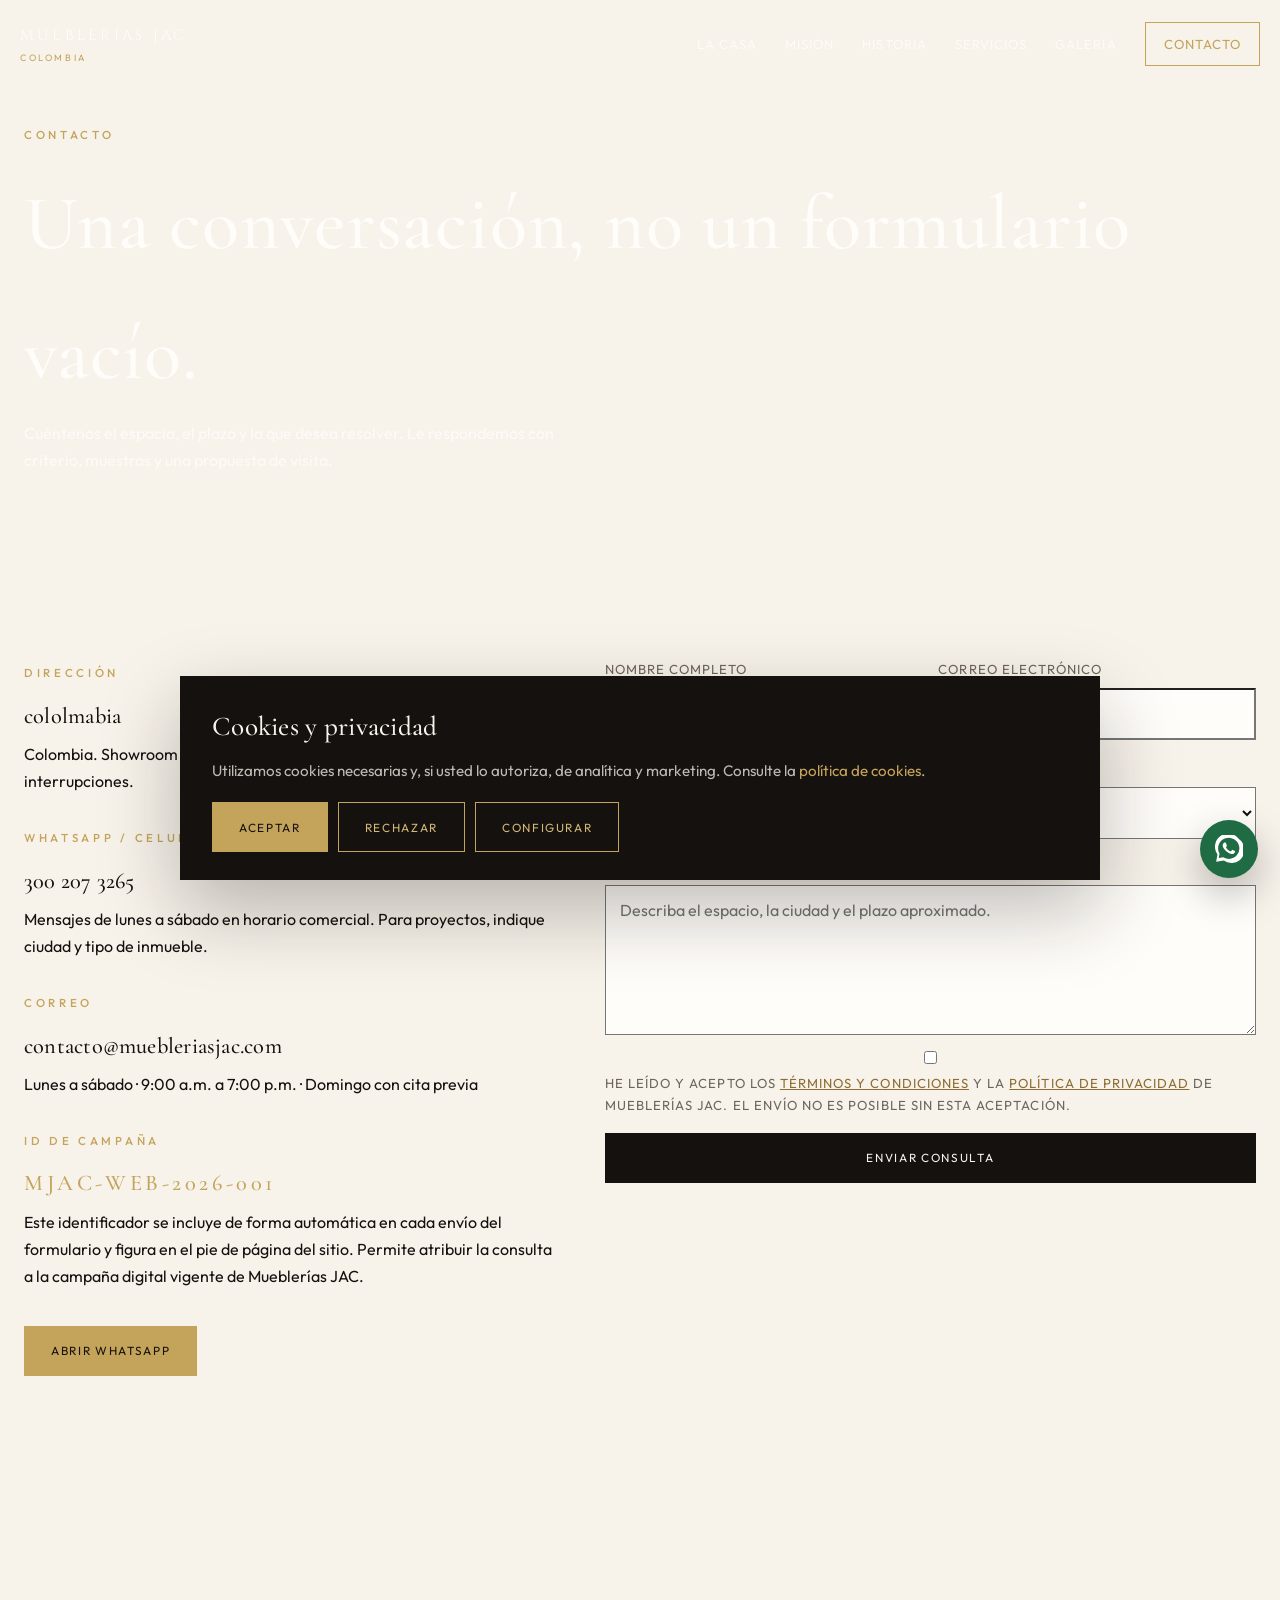
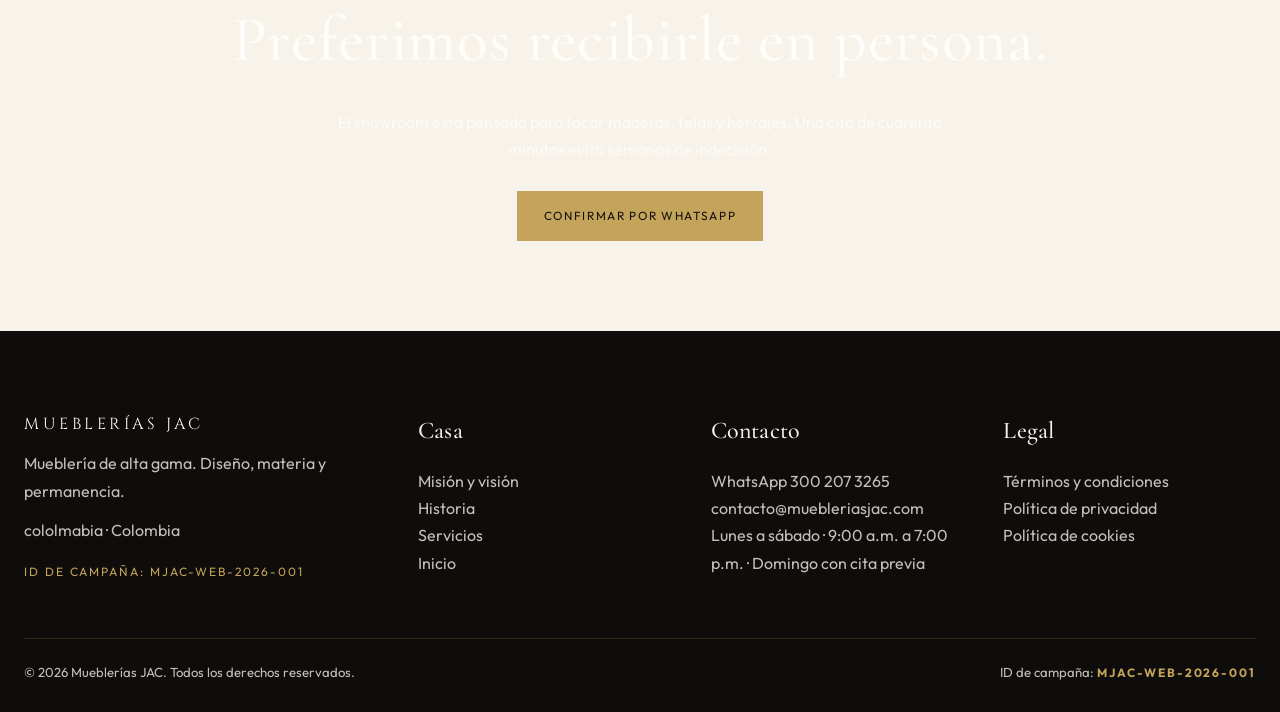
<file: contacto.html>
<!DOCTYPE html>
<html lang="es">
<head>
  <meta charset="UTF-8">
  <meta name="viewport" content="width=device-width, initial-scale=1.0">
  <title>Contacto — Mueblerías JAC</title>
  <meta name="description" content="Contacte a Mueblerías JAC. Dirección, WhatsApp, correo y formulario de cita. ID de campaña visible.">
  <link rel="preconnect" href="https://fonts.googleapis.com">
  <link rel="preconnect" href="https://fonts.gstatic.com" crossorigin>
  <link href="https://fonts.googleapis.com/css2?family=Cinzel:wght@400;600&family=Cormorant+Garamond:ital,wght@0,400;0,500;0,600;1,400&family=Outfit:wght@300;400;500;600&display=swap" rel="stylesheet">
  <link rel="stylesheet" href="css/styles.css">
  <meta name="google-site-verification" content="D3arcFrvZbKlguVMyasAe-IkZap9qwvVyMu2WAxTUyg" />
  <script async src="https://pagead2.googlesyndication.com/pagead/js/adsbygoogle.js?client=ca-pub-5703644069720204"
     crossorigin="anonymous"></script>
</head>
<body>
  <header class="site-header">
    <div class="header-inner">
      <a href="index.html" class="logo brand-font">Mueblerías JAC <small>Colombia</small></a>
      <button class="nav-toggle" type="button" aria-label="Abrir menú"><span></span><span></span><span></span></button>
      <nav class="nav">
        <a href="index.html#casa">La casa</a>
        <a href="index.html#mision">Misión</a>
        <a href="index.html#historia">Historia</a>
        <a href="index.html#servicios">Servicios</a>
        <a href="index.html#galeria">Galería</a>
        <a href="contacto.html" class="nav-cta is-active">Contacto</a>
      </nav>
    </div>
  </header>

  <section class="page-hero bg-image" style="background-image:url('https://images.unsplash.com/photo-1600607687644-c7171b42498b?auto=format&fit=crop&w=2200&q=85')">
    <div class="container">
      <span class="eyebrow">Contacto</span>
      <h1>Una conversación, no un formulario vacío.</h1>
      <p style="max-width:560px;color:rgba(255,253,249,.85)">Cuéntenos el espacio, el plazo y lo que desea resolver. Le respondemos con criterio, muestras y una propuesta de visita.</p>
    </div>
  </section>

  <section class="section">
    <div class="container contact-grid">
      <aside>
        <div class="info-block reveal">
          <span class="eyebrow">Dirección</span>
          <h3 data-bind="direccion">cololmabia</h3>
          <p>Colombia. Showroom con cita recomendada para una atención sin interrupciones.</p>
        </div>
        <div class="info-block reveal">
          <span class="eyebrow">WhatsApp / celular</span>
          <h3><a data-wa href="#"><span data-bind="whatsapp">3002073265</span></a></h3>
          <p>Mensajes de lunes a sábado en horario comercial. Para proyectos, indique ciudad y tipo de inmueble.</p>
        </div>
        <div class="info-block reveal">
          <span class="eyebrow">Correo</span>
          <h3><a data-mail href="#"><span data-bind="correo">contacto@muebleriasjac.com</span></a></h3>
          <p data-bind="horarios"></p>
        </div>
        <div class="info-block reveal">
          <span class="eyebrow">ID de campaña</span>
          <h3 class="campaign-id" data-campaign></h3>
          <p>Este identificador se incluye de forma automática en cada envío del formulario y figura en el pie de página del sitio. Permite atribuir la consulta a la campaña digital vigente de Mueblerías JAC.</p>
        </div>
        <a class="btn btn-gold" data-wa href="#" style="margin-top:8px">Abrir WhatsApp</a>
      </aside>

      <div>
        <div class="form-success">
          <h3 class="serif" style="font-size:2rem;margin-bottom:8px">Mensaje recibido</h3>
          <p>Gracias. Un asesor de Mueblerías JAC se pondrá en contacto a la brevedad. Si su consulta es urgente, escríbanos por WhatsApp al <span data-bind="whatsapp">3002073265</span>.</p>
        </div>
        <form class="form" id="contact-form" novalidate>
          <input type="hidden" name="campaignId" data-campaign value="">
          <div class="form-row">
            <label>Nombre completo <input name="nombre" required autocomplete="name"></label>
            <label>Correo electrónico <input type="email" name="email" required autocomplete="email"></label>
          </div>
          <div class="form-row">
            <label>Teléfono <input name="telefono" required autocomplete="tel"></label>
            <label>Asunto
              <select name="asunto" required>
                <option value="">Seleccione</option>
                <option>Visita al showroom</option>
                <option>Proyecto residencial</option>
                <option>Proyecto corporativo / hotelero</option>
                <option>Mobiliario a medida</option>
                <option>Restauración o tapicería</option>
                <option>Otro</option>
              </select>
            </label>
          </div>
          <label>Mensaje
            <textarea name="mensaje" required placeholder="Describa el espacio, la ciudad y el plazo aproximado."></textarea>
          </label>
          <label class="check">
            <input type="checkbox" id="acepto" name="acepto" required>
            <span>He leído y acepto los <a href="terminos.html">términos y condiciones</a> y la <a href="privacidad.html">política de privacidad</a> de Mueblerías JAC. El envío no es posible sin esta aceptación.</span>
          </label>
          <p class="form-error">Complete todos los campos y acepte los términos y condiciones para enviar el mensaje.</p>
          <button class="btn btn-dark" type="submit">Enviar consulta</button>
        </form>
      </div>
    </div>
  </section>

  <section class="cta-band" style="background-image:url('https://images.unsplash.com/photo-1618220179428-22790b461013?auto=format&fit=crop&w=2200&q=85');background-size:cover;background-position:center">
    <div class="inner container">
      <h2>Preferimos recibirle en persona.</h2>
      <p>El showroom está pensado para tocar maderas, telas y herrajes. Una cita de cuarenta minutos evita semanas de indecisión.</p>
      <a class="btn btn-gold" data-wa href="#">Confirmar por WhatsApp</a>
    </div>
  </section>

  <footer class="site-footer">
    <div class="container footer-grid">
      <div>
        <span class="brand-font">Mueblerías JAC</span>
        <p>Mueblería de alta gama. Diseño, materia y permanencia.</p>
        <p style="margin-top:12px"><span data-bind="direccion">cololmabia</span> · Colombia</p>
        <p class="campaign-id" style="margin-top:18px">ID de campaña: <span data-campaign></span></p>
      </div>
      <div>
        <h3>Casa</h3>
        <p><a href="index.html#mision">Misión y visión</a></p>
        <p><a href="index.html#historia">Historia</a></p>
        <p><a href="index.html#servicios">Servicios</a></p>
        <p><a href="index.html">Inicio</a></p>
      </div>
      <div>
        <h3>Contacto</h3>
        <p><a data-wa href="#">WhatsApp <span data-bind="whatsapp">3002073265</span></a></p>
        <p><a data-mail href="#"><span data-bind="correo">contacto@muebleriasjac.com</span></a></p>
        <p data-bind="horarios"></p>
      </div>
      <div>
        <h3>Legal</h3>
        <p><a href="terminos.html">Términos y condiciones</a></p>
        <p><a href="privacidad.html">Política de privacidad</a></p>
        <p><a href="cookies.html">Política de cookies</a></p>
      </div>
    </div>
    <div class="container footer-bottom">
      <span>© <span data-year></span> Mueblerías JAC. Todos los derechos reservados.</span>
      <span>ID de campaña: <strong class="campaign-id" data-campaign></strong></span>
    </div>
  </footer>

  <a class="wa-float" data-wa href="#" aria-label="Escribir por WhatsApp">
    <svg viewBox="0 0 24 24"><path d="M20.5 3.5A11 11 0 0 0 2.1 16.7L1 23l6.5-1.1A11 11 0 0 0 20.5 3.5zm-8.5 17a9.1 9.1 0 0 1-4.6-1.3l-.3-.2-3.9.7.7-3.8-.2-.3A9.1 9.1 0 1 1 12 20.5zm5-6.8c-.3-.1-1.6-.8-1.8-.9s-.4-.1-.6.1-.7.9-.8 1-.3.2-.6.1a7.4 7.4 0 0 1-2.2-1.4 8.2 8.2 0 0 1-1.5-1.9c-.2-.3 0-.4.1-.6l.4-.4.1-.3a1.5 1.5 0 0 0 0-.6c0-.2-.6-1.4-.8-1.9s-.4-.4-.6-.4h-.5a1 1 0 0 0-.7.3 2.9 2.9 0 0 0-.9 2.2 5 5 0 0 0 1.1 2.7 11.5 11.5 0 0 0 4.4 3.9 15 15 0 0 0 1.5.5 3.6 3.6 0 0 0 1.6.1 2.7 2.7 0 0 0 1.8-1.3 2.2 2.2 0 0 0 .2-1.3c-.1-.1-.3-.2-.6-.3z"/></svg>
  </a>

  <aside class="cookie-banner" role="dialog" aria-label="Aviso de cookies">
    <h3>Cookies y privacidad</h3>
    <p>Utilizamos cookies necesarias y, si usted lo autoriza, de analítica y marketing. Consulte la <a href="cookies.html" style="color:var(--gold)">política de cookies</a>.</p>
    <div class="cookie-actions">
      <button class="btn btn-gold" type="button" data-cookie-accept>Aceptar</button>
      <button class="btn btn-ghost" type="button" data-cookie-reject>Rechazar</button>
      <button class="btn btn-ghost" type="button" data-cookie-config>Configurar</button>
    </div>
  </aside>
  <div class="cookie-modal">
    <div class="cookie-panel">
      <h3 class="serif" style="font-size:2rem;margin-bottom:8px">Preferencias de cookies</h3>
      <label><input type="checkbox" checked disabled> Necesarias</label>
      <label><input type="checkbox" id="ck-analytics"> Analítica</label>
      <label><input type="checkbox" id="ck-marketing"> Marketing — ID de campaña: <span data-campaign></span></label>
      <div class="cookie-actions" style="margin-top:20px">
        <button class="btn btn-gold" type="button" data-cookie-save>Guardar</button>
        <button class="btn btn-line" type="button" data-cookie-close>Cerrar</button>
      </div>
    </div>
  </div>

  <script src="js/config.js"></script>
  <script src="js/main.js"></script>
</body>
</html>
</file>
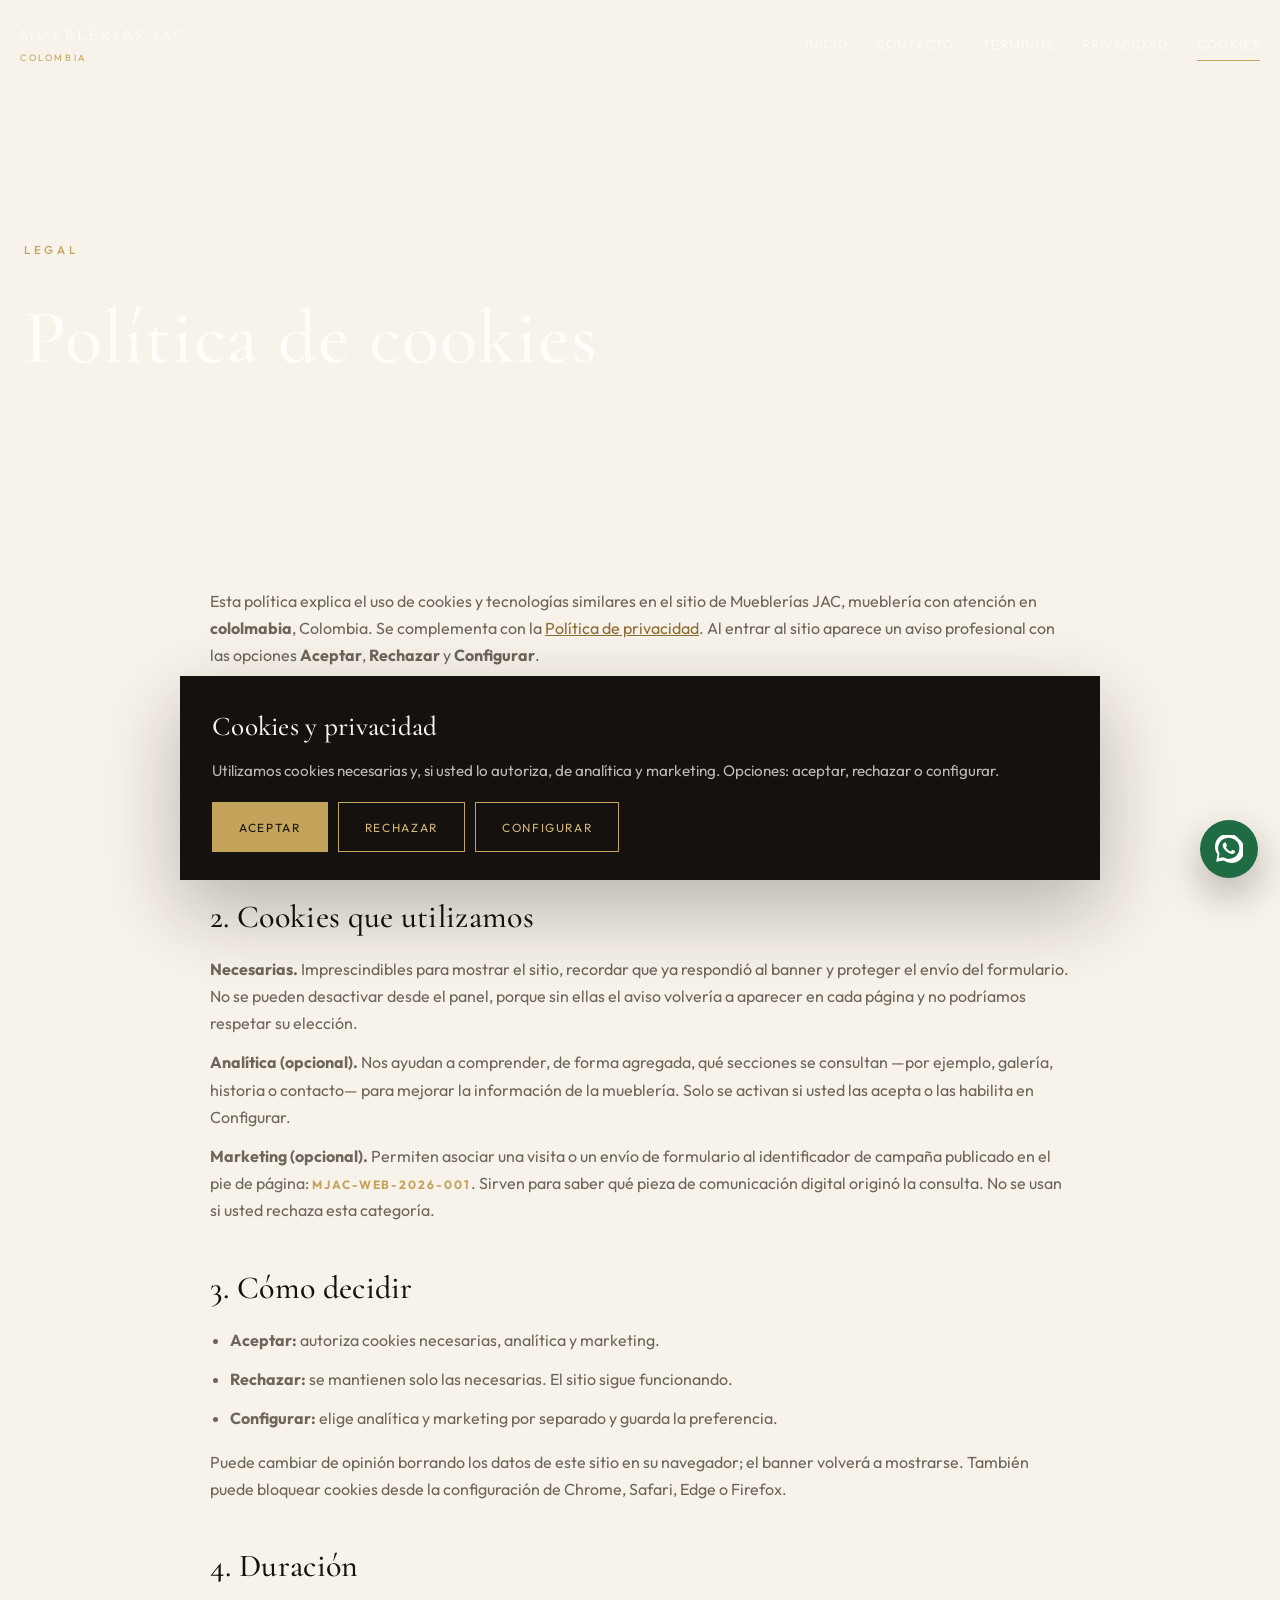
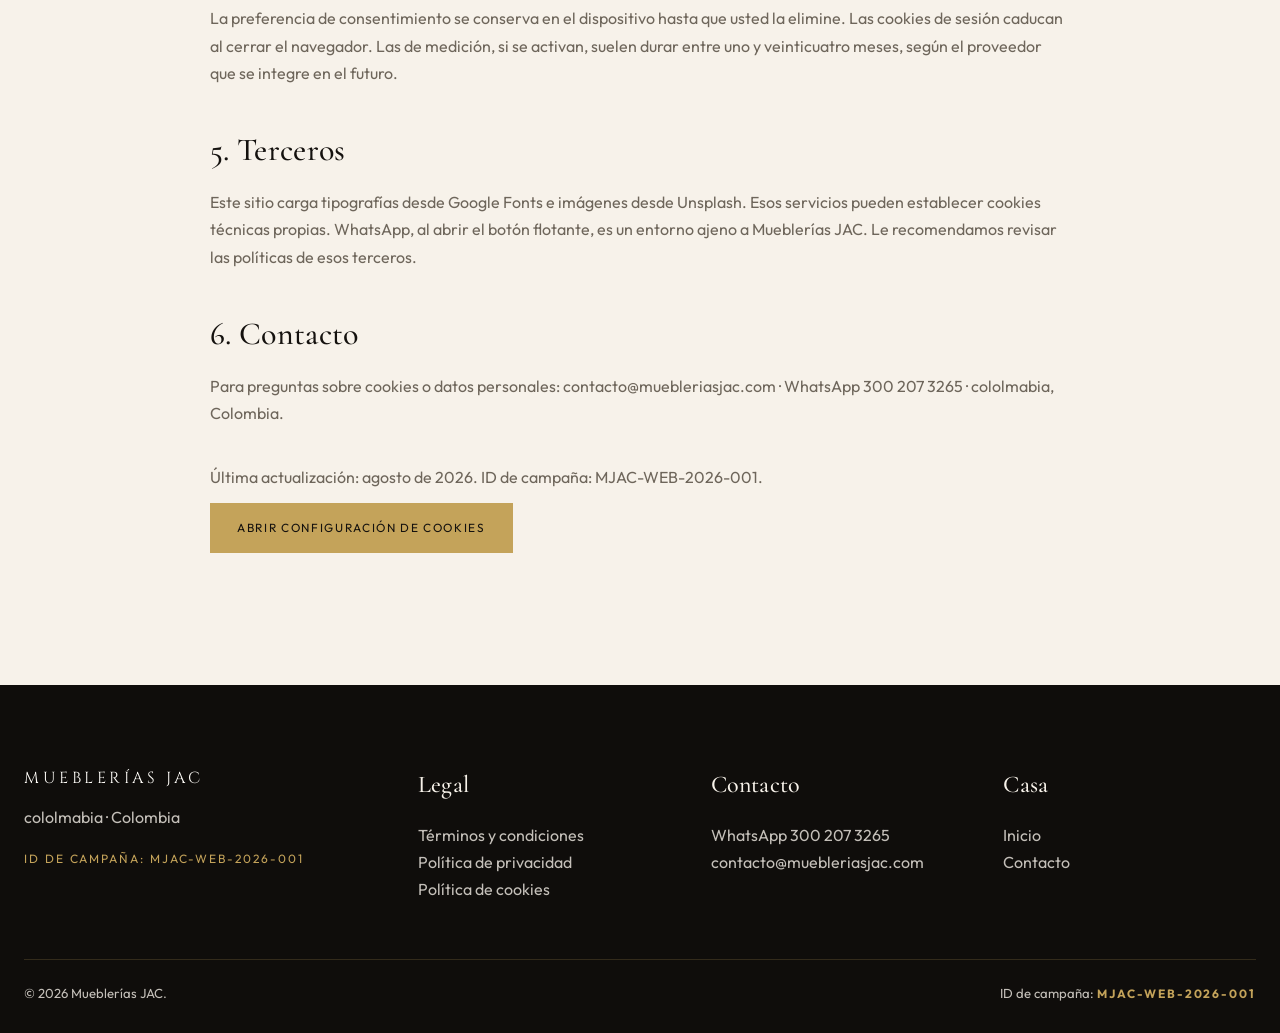
<file: cookies.html>
<!DOCTYPE html>
<html lang="es">
<head>
  <meta charset="UTF-8">
  <meta name="viewport" content="width=device-width, initial-scale=1.0">
  <title>Política de cookies — Mueblerías JAC</title>
  <meta name="description" content="Política de cookies de Mueblerías JAC: tipos, finalidades y cómo gestionar el consentimiento.">
  <link rel="preconnect" href="https://fonts.googleapis.com">
  <link rel="preconnect" href="https://fonts.gstatic.com" crossorigin>
  <link href="https://fonts.googleapis.com/css2?family=Cinzel:wght@400;600&family=Cormorant+Garamond:ital,wght@0,400;0,500;0,600;1,400&family=Outfit:wght@300;400;500;600&display=swap" rel="stylesheet">
  <link rel="stylesheet" href="css/styles.css">
  <meta name="google-site-verification" content="D3arcFrvZbKlguVMyasAe-IkZap9qwvVyMu2WAxTUyg" />
  <script async src="https://pagead2.googlesyndication.com/pagead/js/adsbygoogle.js?client=ca-pub-5703644069720204"
     crossorigin="anonymous"></script>
</head>
<body>
  <header class="site-header" data-theme="light">
    <div class="header-inner">
      <a href="index.html" class="logo brand-font">Mueblerías JAC <small>Colombia</small></a>
      <button class="nav-toggle" type="button" aria-label="Abrir menú"><span></span><span></span><span></span></button>
      <nav class="nav">
        <a href="index.html">Inicio</a>
        <a href="contacto.html">Contacto</a>
        <a href="terminos.html">Términos</a>
        <a href="privacidad.html">Privacidad</a>
        <a href="cookies.html" class="is-active">Cookies</a>
      </nav>
    </div>
  </header>

  <section class="page-hero bg-image" style="background-image:url('https://images.unsplash.com/photo-1616486338812-3dadae4b4ace?auto=format&fit=crop&w=2000&q=85')">
    <div class="container">
      <span class="eyebrow">Legal</span>
      <h1>Política de cookies</h1>
    </div>
  </section>

  <section class="section">
    <article class="container legal">
      <p>Esta política explica el uso de cookies y tecnologías similares en el sitio de Mueblerías JAC, mueblería con atención en <strong data-bind="direccion">cololmabia</strong>, Colombia. Se complementa con la <a href="privacidad.html">Política de privacidad</a>. Al entrar al sitio aparece un aviso profesional con las opciones <strong>Aceptar</strong>, <strong>Rechazar</strong> y <strong>Configurar</strong>.</p>

      <h2>1. Qué es una cookie</h2>
      <p>Una cookie es un pequeño archivo que el navegador guarda en su dispositivo. Permite recordar preferencias, mantener la seguridad de una sesión o, si usted lo autoriza, medir el uso del sitio y atribuir visitas a una campaña. También empleamos el almacenamiento local del navegador para recordar su decisión de consentimiento.</p>

      <h2>2. Cookies que utilizamos</h2>
      <p><strong>Necesarias.</strong> Imprescindibles para mostrar el sitio, recordar que ya respondió al banner y proteger el envío del formulario. No se pueden desactivar desde el panel, porque sin ellas el aviso volvería a aparecer en cada página y no podríamos respetar su elección.</p>
      <p><strong>Analítica (opcional).</strong> Nos ayudan a comprender, de forma agregada, qué secciones se consultan —por ejemplo, galería, historia o contacto— para mejorar la información de la mueblería. Solo se activan si usted las acepta o las habilita en Configurar.</p>
      <p><strong>Marketing (opcional).</strong> Permiten asociar una visita o un envío de formulario al identificador de campaña publicado en el pie de página: <strong class="campaign-id" data-campaign></strong>. Sirven para saber qué pieza de comunicación digital originó la consulta. No se usan si usted rechaza esta categoría.</p>

      <h2>3. Cómo decidir</h2>
      <ul>
        <li><strong>Aceptar:</strong> autoriza cookies necesarias, analítica y marketing.</li>
        <li><strong>Rechazar:</strong> se mantienen solo las necesarias. El sitio sigue funcionando.</li>
        <li><strong>Configurar:</strong> elige analítica y marketing por separado y guarda la preferencia.</li>
      </ul>
      <p>Puede cambiar de opinión borrando los datos de este sitio en su navegador; el banner volverá a mostrarse. También puede bloquear cookies desde la configuración de Chrome, Safari, Edge o Firefox.</p>

      <h2>4. Duración</h2>
      <p>La preferencia de consentimiento se conserva en el dispositivo hasta que usted la elimine. Las cookies de sesión caducan al cerrar el navegador. Las de medición, si se activan, suelen durar entre uno y veinticuatro meses, según el proveedor que se integre en el futuro.</p>

      <h2>5. Terceros</h2>
      <p>Este sitio carga tipografías desde Google Fonts e imágenes desde Unsplash. Esos servicios pueden establecer cookies técnicas propias. WhatsApp, al abrir el botón flotante, es un entorno ajeno a Mueblerías JAC. Le recomendamos revisar las políticas de esos terceros.</p>

      <h2>6. Contacto</h2>
      <p>Para preguntas sobre cookies o datos personales: <span data-bind="correo">contacto@muebleriasjac.com</span> · WhatsApp <span data-bind="whatsapp">3002073265</span> · <span data-bind="direccion">cololmabia</span>, Colombia.</p>

      <p style="margin-top:36px">Última actualización: agosto de 2026. ID de campaña: <span data-campaign></span>.</p>
      <p><button class="btn btn-gold" type="button" data-cookie-config>Abrir configuración de cookies</button></p>
    </article>
  </section>

  <footer class="site-footer">
    <div class="container footer-grid">
      <div>
        <span class="brand-font">Mueblerías JAC</span>
        <p><span data-bind="direccion">cololmabia</span> · Colombia</p>
        <p class="campaign-id" style="margin-top:18px">ID de campaña: <span data-campaign></span></p>
      </div>
      <div>
        <h3>Legal</h3>
        <p><a href="terminos.html">Términos y condiciones</a></p>
        <p><a href="privacidad.html">Política de privacidad</a></p>
        <p><a href="cookies.html">Política de cookies</a></p>
      </div>
      <div>
        <h3>Contacto</h3>
        <p><a data-wa href="#">WhatsApp <span data-bind="whatsapp"></span></a></p>
        <p><a data-mail href="#"><span data-bind="correo"></span></a></p>
      </div>
      <div>
        <h3>Casa</h3>
        <p><a href="index.html">Inicio</a></p>
        <p><a href="contacto.html">Contacto</a></p>
      </div>
    </div>
    <div class="container footer-bottom">
      <span>© <span data-year></span> Mueblerías JAC.</span>
      <span>ID de campaña: <strong class="campaign-id" data-campaign></strong></span>
    </div>
  </footer>

  <a class="wa-float" data-wa href="#" aria-label="WhatsApp"><svg viewBox="0 0 24 24"><path d="M20.5 3.5A11 11 0 0 0 2.1 16.7L1 23l6.5-1.1A11 11 0 0 0 20.5 3.5zm-8.5 17a9.1 9.1 0 0 1-4.6-1.3l-.3-.2-3.9.7.7-3.8-.2-.3A9.1 9.1 0 1 1 12 20.5zm5-6.8c-.3-.1-1.6-.8-1.8-.9s-.4-.1-.6.1-.7.9-.8 1-.3.2-.6.1a7.4 7.4 0 0 1-2.2-1.4 8.2 8.2 0 0 1-1.5-1.9c-.2-.3 0-.4.1-.6l.4-.4.1-.3a1.5 1.5 0 0 0 0-.6c0-.2-.6-1.4-.8-1.9s-.4-.4-.6-.4h-.5a1 1 0 0 0-.7.3 2.9 2.9 0 0 0-.9 2.2 5 5 0 0 0 1.1 2.7 11.5 11.5 0 0 0 4.4 3.9 15 15 0 0 0 1.5.5 3.6 3.6 0 0 0 1.6.1 2.7 2.7 0 0 0 1.8-1.3 2.2 2.2 0 0 0 .2-1.3c-.1-.1-.3-.2-.6-.3z"/></svg></a>
  <aside class="cookie-banner"><h3>Cookies y privacidad</h3><p>Utilizamos cookies necesarias y, si usted lo autoriza, de analítica y marketing. Opciones: aceptar, rechazar o configurar.</p><div class="cookie-actions"><button class="btn btn-gold" type="button" data-cookie-accept>Aceptar</button><button class="btn btn-ghost" type="button" data-cookie-reject>Rechazar</button><button class="btn btn-ghost" type="button" data-cookie-config>Configurar</button></div></aside>
  <div class="cookie-modal"><div class="cookie-panel"><h3 class="serif" style="font-size:2rem">Preferencias de cookies</h3><p style="color:var(--muted);margin:8px 0 12px">Las necesarias permanecen activas. El ID de campaña <span data-campaign></span> solo se usa en marketing si usted lo permite.</p><label><input type="checkbox" checked disabled> Necesarias</label><label><input type="checkbox" id="ck-analytics"> Analítica</label><label><input type="checkbox" id="ck-marketing"> Marketing</label><div class="cookie-actions" style="margin-top:16px"><button class="btn btn-gold" type="button" data-cookie-save>Guardar</button><button class="btn btn-line" type="button" data-cookie-close>Cerrar</button></div></div></div>
  <script src="js/config.js"></script>
  <script src="js/main.js"></script>
</body>
</html>
</file>
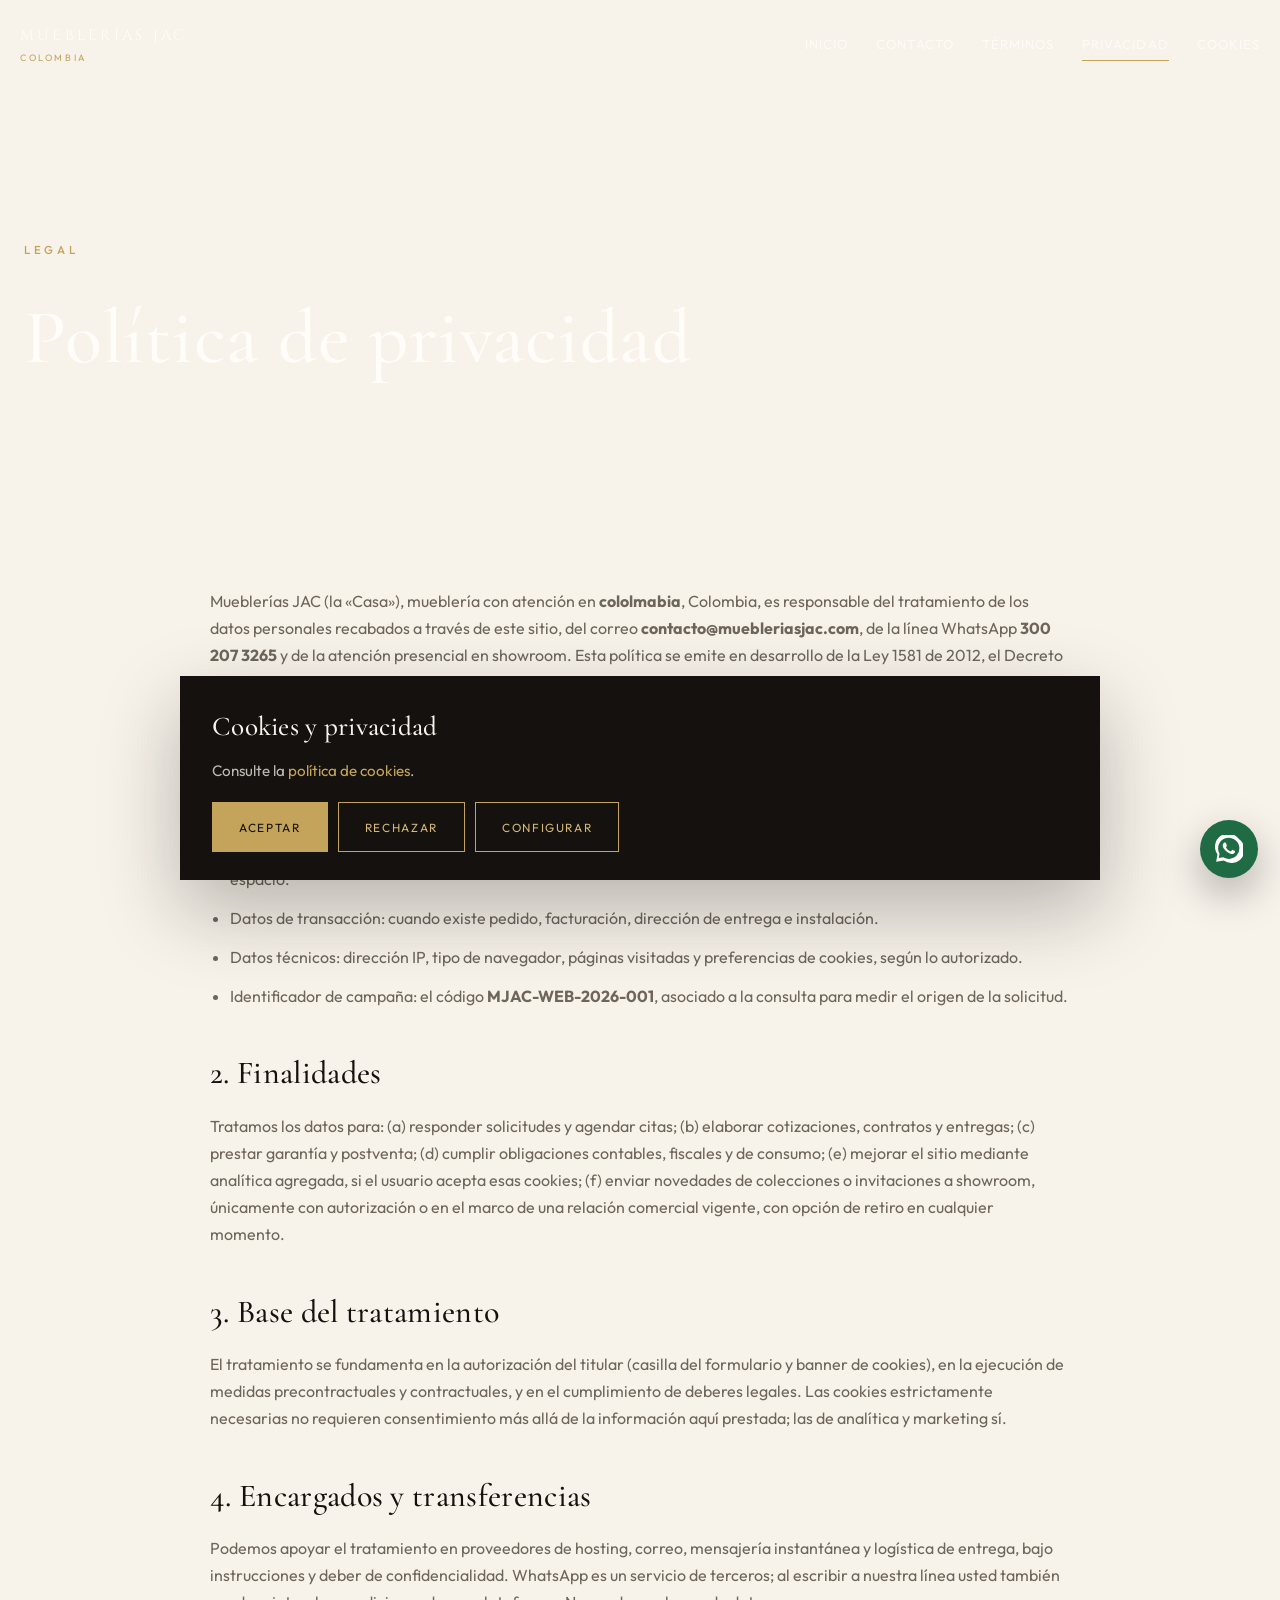
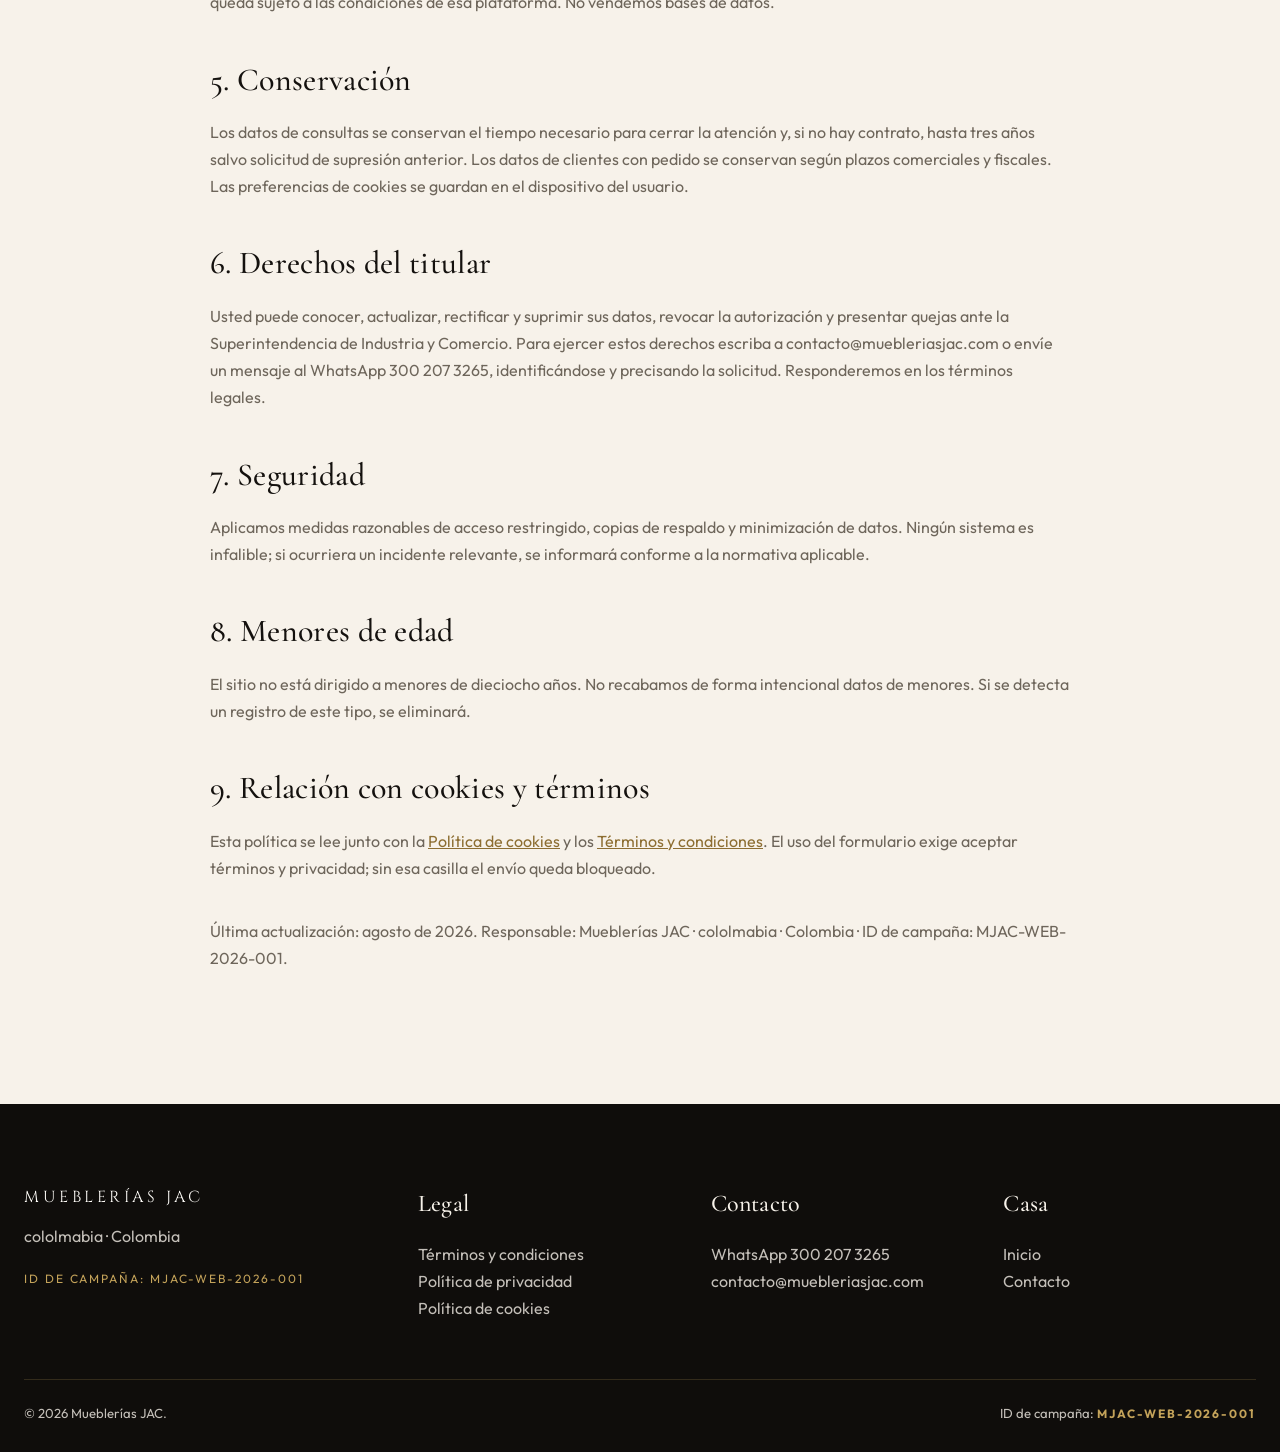
<file: privacidad.html>
<!DOCTYPE html>
<html lang="es">
<head>
  <meta charset="UTF-8">
  <meta name="viewport" content="width=device-width, initial-scale=1.0">
  <title>Política de privacidad — Mueblerías JAC</title>
  <meta name="description" content="Política de tratamiento de datos personales de Mueblerías JAC, de acuerdo con la normativa colombiana.">
  <link rel="preconnect" href="https://fonts.googleapis.com">
  <link rel="preconnect" href="https://fonts.gstatic.com" crossorigin>
  <link href="https://fonts.googleapis.com/css2?family=Cinzel:wght@400;600&family=Cormorant+Garamond:ital,wght@0,400;0,500;0,600;1,400&family=Outfit:wght@300;400;500;600&display=swap" rel="stylesheet">
  <link rel="stylesheet" href="css/styles.css">
  <meta name="google-site-verification" content="D3arcFrvZbKlguVMyasAe-IkZap9qwvVyMu2WAxTUyg" />
  <script async src="https://pagead2.googlesyndication.com/pagead/js/adsbygoogle.js?client=ca-pub-5703644069720204"
     crossorigin="anonymous"></script>
</head>
<body>
  <header class="site-header" data-theme="light">
    <div class="header-inner">
      <a href="index.html" class="logo brand-font">Mueblerías JAC <small>Colombia</small></a>
      <button class="nav-toggle" type="button" aria-label="Abrir menú"><span></span><span></span><span></span></button>
      <nav class="nav">
        <a href="index.html">Inicio</a>
        <a href="contacto.html">Contacto</a>
        <a href="terminos.html">Términos</a>
        <a href="privacidad.html" class="is-active">Privacidad</a>
        <a href="cookies.html">Cookies</a>
      </nav>
    </div>
  </header>

  <section class="page-hero bg-image" style="background-image:url('https://images.unsplash.com/photo-1615874959474-d609969a20d7?auto=format&fit=crop&w=2000&q=85')">
    <div class="container">
      <span class="eyebrow">Legal</span>
      <h1>Política de privacidad</h1>
    </div>
  </section>

  <section class="section">
    <article class="container legal">
      <p>Mueblerías JAC (la «Casa»), mueblería con atención en <strong data-bind="direccion">cololmabia</strong>, Colombia, es responsable del tratamiento de los datos personales recabados a través de este sitio, del correo <strong data-bind="correo">contacto@muebleriasjac.com</strong>, de la línea WhatsApp <strong data-bind="whatsapp">3002073265</strong> y de la atención presencial en showroom. Esta política se emite en desarrollo de la Ley 1581 de 2012, el Decreto 1377 de 2013 y demás normas colombianas sobre habeas data.</p>

      <h2>1. Datos que recolectamos</h2>
      <ul>
        <li>Identificación y contacto: nombre, correo, teléfono, ciudad y mensaje del formulario.</li>
        <li>Datos de proyecto: tipo de inmueble, plazos, preferencias de estilo y, si el cliente los aporta, planos o fotografías del espacio.</li>
        <li>Datos de transacción: cuando existe pedido, facturación, dirección de entrega e instalación.</li>
        <li>Datos técnicos: dirección IP, tipo de navegador, páginas visitadas y preferencias de cookies, según lo autorizado.</li>
        <li>Identificador de campaña: el código <strong data-campaign></strong>, asociado a la consulta para medir el origen de la solicitud.</li>
      </ul>

      <h2>2. Finalidades</h2>
      <p>Tratamos los datos para: (a) responder solicitudes y agendar citas; (b) elaborar cotizaciones, contratos y entregas; (c) prestar garantía y postventa; (d) cumplir obligaciones contables, fiscales y de consumo; (e) mejorar el sitio mediante analítica agregada, si el usuario acepta esas cookies; (f) enviar novedades de colecciones o invitaciones a showroom, únicamente con autorización o en el marco de una relación comercial vigente, con opción de retiro en cualquier momento.</p>

      <h2>3. Base del tratamiento</h2>
      <p>El tratamiento se fundamenta en la autorización del titular (casilla del formulario y banner de cookies), en la ejecución de medidas precontractuales y contractuales, y en el cumplimiento de deberes legales. Las cookies estrictamente necesarias no requieren consentimiento más allá de la información aquí prestada; las de analítica y marketing sí.</p>

      <h2>4. Encargados y transferencias</h2>
      <p>Podemos apoyar el tratamiento en proveedores de hosting, correo, mensajería instantánea y logística de entrega, bajo instrucciones y deber de confidencialidad. WhatsApp es un servicio de terceros; al escribir a nuestra línea usted también queda sujeto a las condiciones de esa plataforma. No vendemos bases de datos.</p>

      <h2>5. Conservación</h2>
      <p>Los datos de consultas se conservan el tiempo necesario para cerrar la atención y, si no hay contrato, hasta tres años salvo solicitud de supresión anterior. Los datos de clientes con pedido se conservan según plazos comerciales y fiscales. Las preferencias de cookies se guardan en el dispositivo del usuario.</p>

      <h2>6. Derechos del titular</h2>
      <p>Usted puede conocer, actualizar, rectificar y suprimir sus datos, revocar la autorización y presentar quejas ante la Superintendencia de Industria y Comercio. Para ejercer estos derechos escriba a <span data-bind="correo">contacto@muebleriasjac.com</span> o envíe un mensaje al WhatsApp <span data-bind="whatsapp">3002073265</span>, identificándose y precisando la solicitud. Responderemos en los términos legales.</p>

      <h2>7. Seguridad</h2>
      <p>Aplicamos medidas razonables de acceso restringido, copias de respaldo y minimización de datos. Ningún sistema es infalible; si ocurriera un incidente relevante, se informará conforme a la normativa aplicable.</p>

      <h2>8. Menores de edad</h2>
      <p>El sitio no está dirigido a menores de dieciocho años. No recabamos de forma intencional datos de menores. Si se detecta un registro de este tipo, se eliminará.</p>

      <h2>9. Relación con cookies y términos</h2>
      <p>Esta política se lee junto con la <a href="cookies.html">Política de cookies</a> y los <a href="terminos.html">Términos y condiciones</a>. El uso del formulario exige aceptar términos y privacidad; sin esa casilla el envío queda bloqueado.</p>

      <p style="margin-top:36px">Última actualización: agosto de 2026. Responsable: Mueblerías JAC · <span data-bind="direccion">cololmabia</span> · Colombia · ID de campaña: <span data-campaign></span>.</p>
    </article>
  </section>

  <footer class="site-footer">
    <div class="container footer-grid">
      <div>
        <span class="brand-font">Mueblerías JAC</span>
        <p><span data-bind="direccion">cololmabia</span> · Colombia</p>
        <p class="campaign-id" style="margin-top:18px">ID de campaña: <span data-campaign></span></p>
      </div>
      <div>
        <h3>Legal</h3>
        <p><a href="terminos.html">Términos y condiciones</a></p>
        <p><a href="privacidad.html">Política de privacidad</a></p>
        <p><a href="cookies.html">Política de cookies</a></p>
      </div>
      <div>
        <h3>Contacto</h3>
        <p><a data-wa href="#">WhatsApp <span data-bind="whatsapp"></span></a></p>
        <p><a data-mail href="#"><span data-bind="correo"></span></a></p>
      </div>
      <div>
        <h3>Casa</h3>
        <p><a href="index.html">Inicio</a></p>
        <p><a href="contacto.html">Contacto</a></p>
      </div>
    </div>
    <div class="container footer-bottom">
      <span>© <span data-year></span> Mueblerías JAC.</span>
      <span>ID de campaña: <strong class="campaign-id" data-campaign></strong></span>
    </div>
  </footer>

  <a class="wa-float" data-wa href="#" aria-label="WhatsApp"><svg viewBox="0 0 24 24"><path d="M20.5 3.5A11 11 0 0 0 2.1 16.7L1 23l6.5-1.1A11 11 0 0 0 20.5 3.5zm-8.5 17a9.1 9.1 0 0 1-4.6-1.3l-.3-.2-3.9.7.7-3.8-.2-.3A9.1 9.1 0 1 1 12 20.5zm5-6.8c-.3-.1-1.6-.8-1.8-.9s-.4-.1-.6.1-.7.9-.8 1-.3.2-.6.1a7.4 7.4 0 0 1-2.2-1.4 8.2 8.2 0 0 1-1.5-1.9c-.2-.3 0-.4.1-.6l.4-.4.1-.3a1.5 1.5 0 0 0 0-.6c0-.2-.6-1.4-.8-1.9s-.4-.4-.6-.4h-.5a1 1 0 0 0-.7.3 2.9 2.9 0 0 0-.9 2.2 5 5 0 0 0 1.1 2.7 11.5 11.5 0 0 0 4.4 3.9 15 15 0 0 0 1.5.5 3.6 3.6 0 0 0 1.6.1 2.7 2.7 0 0 0 1.8-1.3 2.2 2.2 0 0 0 .2-1.3c-.1-.1-.3-.2-.6-.3z"/></svg></a>
  <aside class="cookie-banner"><h3>Cookies y privacidad</h3><p>Consulte la <a href="cookies.html" style="color:var(--gold)">política de cookies</a>.</p><div class="cookie-actions"><button class="btn btn-gold" type="button" data-cookie-accept>Aceptar</button><button class="btn btn-ghost" type="button" data-cookie-reject>Rechazar</button><button class="btn btn-ghost" type="button" data-cookie-config>Configurar</button></div></aside>
  <div class="cookie-modal"><div class="cookie-panel"><h3 class="serif" style="font-size:2rem">Preferencias</h3><label><input type="checkbox" checked disabled> Necesarias</label><label><input type="checkbox" id="ck-analytics"> Analítica</label><label><input type="checkbox" id="ck-marketing"> Marketing</label><div class="cookie-actions" style="margin-top:16px"><button class="btn btn-gold" type="button" data-cookie-save>Guardar</button><button class="btn btn-line" type="button" data-cookie-close>Cerrar</button></div></div></div>
  <script src="js/config.js"></script>
  <script src="js/main.js"></script>
</body>
</html>
</file>
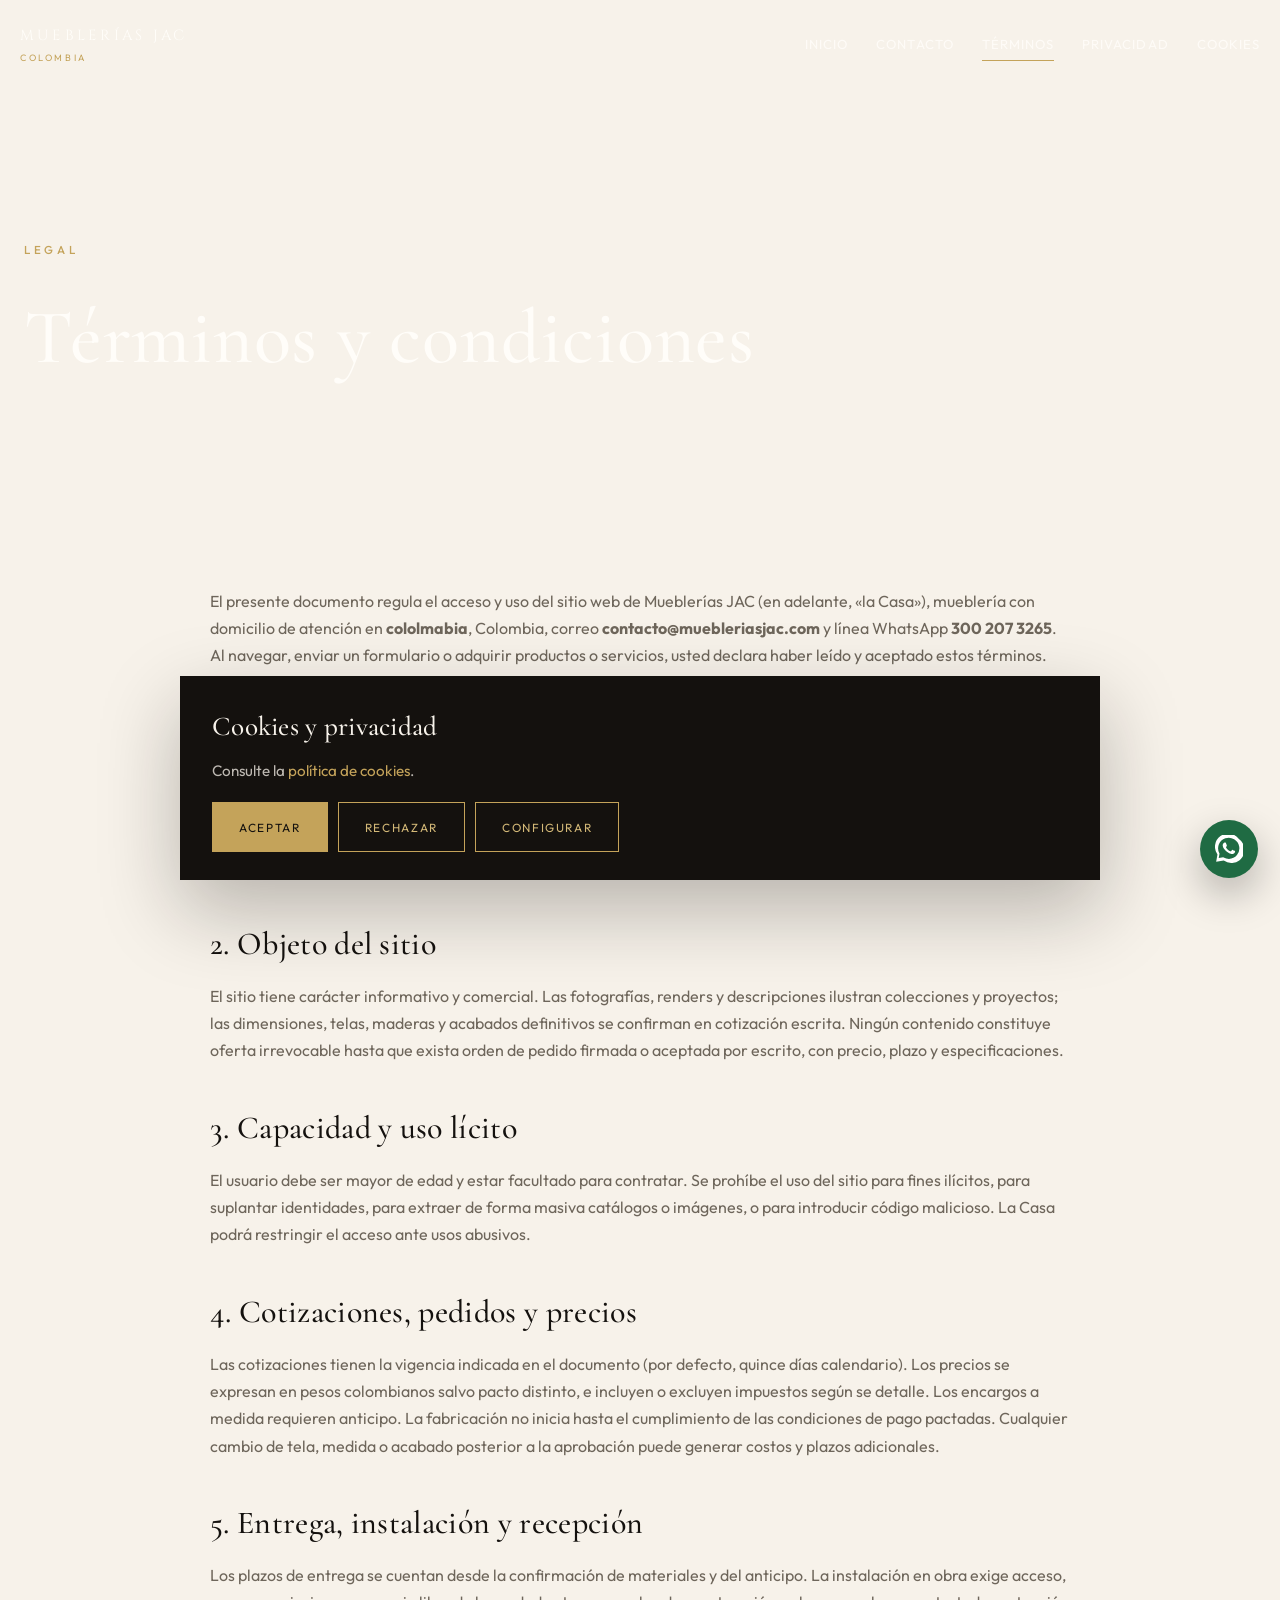
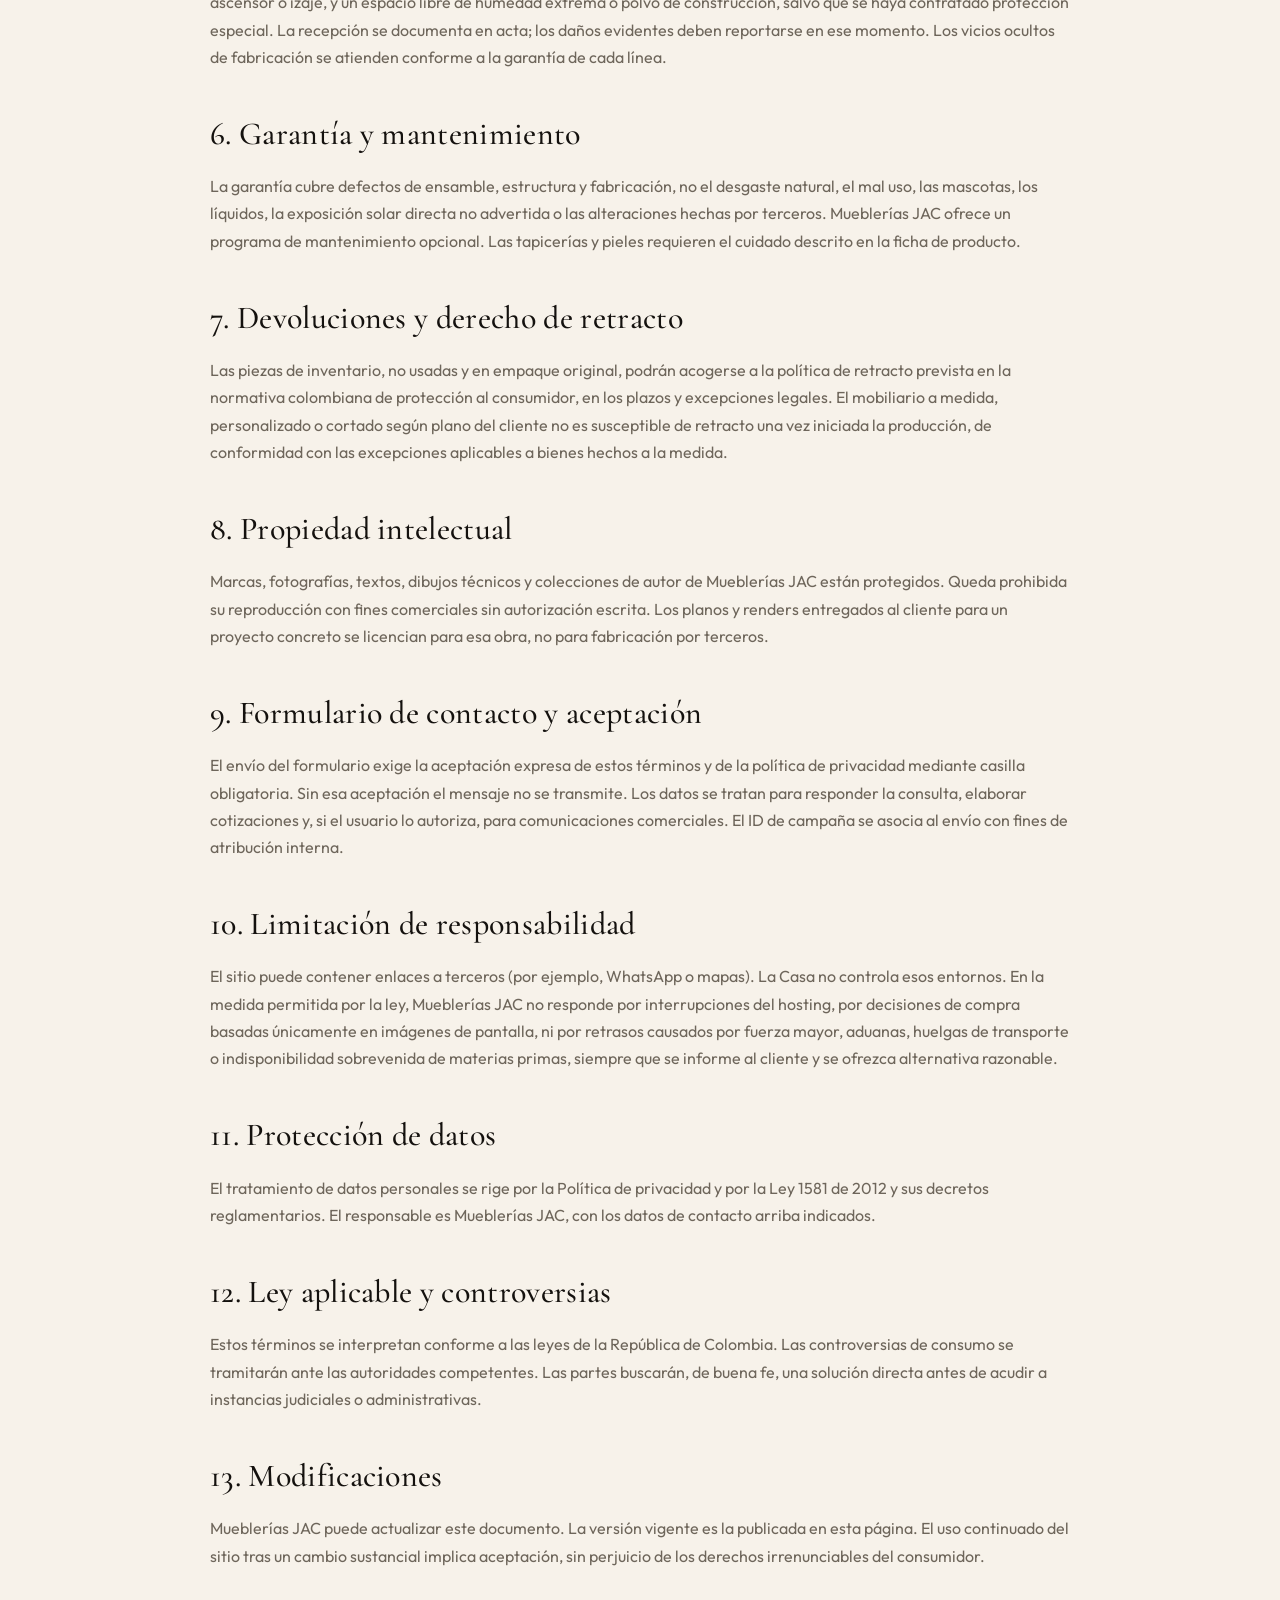
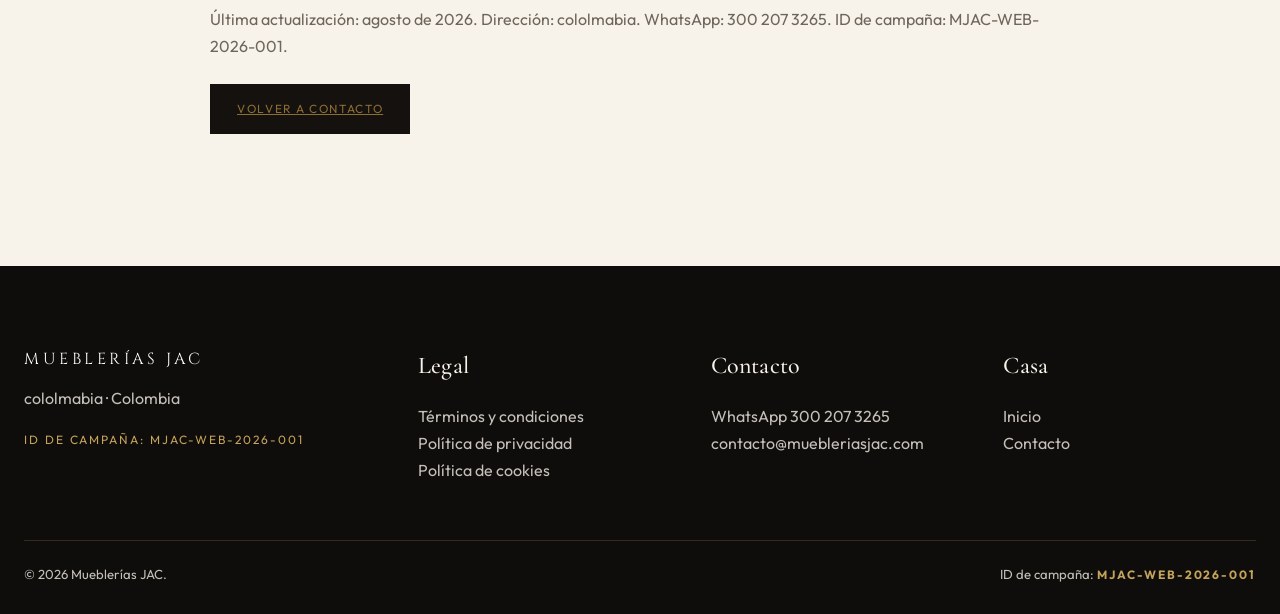
<file: terminos.html>
<!DOCTYPE html>
<html lang="es">
<head>
  <meta charset="UTF-8">
  <meta name="viewport" content="width=device-width, initial-scale=1.0">
  <title>Términos y condiciones — Mueblerías JAC</title>
  <meta name="description" content="Términos y condiciones de uso del sitio y de los servicios de Mueblerías JAC.">
  <link rel="preconnect" href="https://fonts.googleapis.com">
  <link rel="preconnect" href="https://fonts.gstatic.com" crossorigin>
  <link href="https://fonts.googleapis.com/css2?family=Cinzel:wght@400;600&family=Cormorant+Garamond:ital,wght@0,400;0,500;0,600;1,400&family=Outfit:wght@300;400;500;600&display=swap" rel="stylesheet">
  <link rel="stylesheet" href="css/styles.css">
  <meta name="google-site-verification" content="D3arcFrvZbKlguVMyasAe-IkZap9qwvVyMu2WAxTUyg" />
  <script async src="https://pagead2.googlesyndication.com/pagead/js/adsbygoogle.js?client=ca-pub-5703644069720204"
     crossorigin="anonymous"></script>
</head>
<body>
  <header class="site-header" data-theme="light">
    <div class="header-inner">
      <a href="index.html" class="logo brand-font">Mueblerías JAC <small>Colombia</small></a>
      <button class="nav-toggle" type="button" aria-label="Abrir menú"><span></span><span></span><span></span></button>
      <nav class="nav">
        <a href="index.html">Inicio</a>
        <a href="contacto.html">Contacto</a>
        <a href="terminos.html" class="is-active">Términos</a>
        <a href="privacidad.html">Privacidad</a>
        <a href="cookies.html">Cookies</a>
      </nav>
    </div>
  </header>

  <section class="page-hero bg-image" style="background-image:url('https://images.unsplash.com/photo-1505691938895-1758d7a779f0?auto=format&fit=crop&w=2000&q=85')">
    <div class="container">
      <span class="eyebrow">Legal</span>
      <h1>Términos y condiciones</h1>
    </div>
  </section>

  <section class="section">
    <article class="container legal">
      <p>El presente documento regula el acceso y uso del sitio web de Mueblerías JAC (en adelante, «la Casa»), mueblería con domicilio de atención en <strong data-bind="direccion">cololmabia</strong>, Colombia, correo <strong data-bind="correo">contacto@muebleriasjac.com</strong> y línea WhatsApp <strong data-bind="whatsapp">3002073265</strong>. Al navegar, enviar un formulario o adquirir productos o servicios, usted declara haber leído y aceptado estos términos.</p>

      <h2>1. Identificación</h2>
      <p>Mueblerías JAC opera como mueblería de alta gama: curaduría, venta, diseño a medida, restauración, tapicería e instalación de mobiliario para residencias, oficinas y proyectos de hospitalidad. El identificador de campaña digital vigente se publica en el pie de página de este sitio y se transmite como campo oculto en el formulario de contacto: <strong class="campaign-id" data-campaign></strong>.</p>

      <h2>2. Objeto del sitio</h2>
      <p>El sitio tiene carácter informativo y comercial. Las fotografías, renders y descripciones ilustran colecciones y proyectos; las dimensiones, telas, maderas y acabados definitivos se confirman en cotización escrita. Ningún contenido constituye oferta irrevocable hasta que exista orden de pedido firmada o aceptada por escrito, con precio, plazo y especificaciones.</p>

      <h2>3. Capacidad y uso lícito</h2>
      <p>El usuario debe ser mayor de edad y estar facultado para contratar. Se prohíbe el uso del sitio para fines ilícitos, para suplantar identidades, para extraer de forma masiva catálogos o imágenes, o para introducir código malicioso. La Casa podrá restringir el acceso ante usos abusivos.</p>

      <h2>4. Cotizaciones, pedidos y precios</h2>
      <p>Las cotizaciones tienen la vigencia indicada en el documento (por defecto, quince días calendario). Los precios se expresan en pesos colombianos salvo pacto distinto, e incluyen o excluyen impuestos según se detalle. Los encargos a medida requieren anticipo. La fabricación no inicia hasta el cumplimiento de las condiciones de pago pactadas. Cualquier cambio de tela, medida o acabado posterior a la aprobación puede generar costos y plazos adicionales.</p>

      <h2>5. Entrega, instalación y recepción</h2>
      <p>Los plazos de entrega se cuentan desde la confirmación de materiales y del anticipo. La instalación en obra exige acceso, ascensor o izaje, y un espacio libre de humedad extrema o polvo de construcción, salvo que se haya contratado protección especial. La recepción se documenta en acta; los daños evidentes deben reportarse en ese momento. Los vicios ocultos de fabricación se atienden conforme a la garantía de cada línea.</p>

      <h2>6. Garantía y mantenimiento</h2>
      <p>La garantía cubre defectos de ensamble, estructura y fabricación, no el desgaste natural, el mal uso, las mascotas, los líquidos, la exposición solar directa no advertida o las alteraciones hechas por terceros. Mueblerías JAC ofrece un programa de mantenimiento opcional. Las tapicerías y pieles requieren el cuidado descrito en la ficha de producto.</p>

      <h2>7. Devoluciones y derecho de retracto</h2>
      <p>Las piezas de inventario, no usadas y en empaque original, podrán acogerse a la política de retracto prevista en la normativa colombiana de protección al consumidor, en los plazos y excepciones legales. El mobiliario a medida, personalizado o cortado según plano del cliente no es susceptible de retracto una vez iniciada la producción, de conformidad con las excepciones aplicables a bienes hechos a la medida.</p>

      <h2>8. Propiedad intelectual</h2>
      <p>Marcas, fotografías, textos, dibujos técnicos y colecciones de autor de Mueblerías JAC están protegidos. Queda prohibida su reproducción con fines comerciales sin autorización escrita. Los planos y renders entregados al cliente para un proyecto concreto se licencian para esa obra, no para fabricación por terceros.</p>

      <h2>9. Formulario de contacto y aceptación</h2>
      <p>El envío del formulario exige la aceptación expresa de estos términos y de la política de privacidad mediante casilla obligatoria. Sin esa aceptación el mensaje no se transmite. Los datos se tratan para responder la consulta, elaborar cotizaciones y, si el usuario lo autoriza, para comunicaciones comerciales. El ID de campaña se asocia al envío con fines de atribución interna.</p>

      <h2>10. Limitación de responsabilidad</h2>
      <p>El sitio puede contener enlaces a terceros (por ejemplo, WhatsApp o mapas). La Casa no controla esos entornos. En la medida permitida por la ley, Mueblerías JAC no responde por interrupciones del hosting, por decisiones de compra basadas únicamente en imágenes de pantalla, ni por retrasos causados por fuerza mayor, aduanas, huelgas de transporte o indisponibilidad sobrevenida de materias primas, siempre que se informe al cliente y se ofrezca alternativa razonable.</p>

      <h2>11. Protección de datos</h2>
      <p>El tratamiento de datos personales se rige por la Política de privacidad y por la Ley 1581 de 2012 y sus decretos reglamentarios. El responsable es Mueblerías JAC, con los datos de contacto arriba indicados.</p>

      <h2>12. Ley aplicable y controversias</h2>
      <p>Estos términos se interpretan conforme a las leyes de la República de Colombia. Las controversias de consumo se tramitarán ante las autoridades competentes. Las partes buscarán, de buena fe, una solución directa antes de acudir a instancias judiciales o administrativas.</p>

      <h2>13. Modificaciones</h2>
      <p>Mueblerías JAC puede actualizar este documento. La versión vigente es la publicada en esta página. El uso continuado del sitio tras un cambio sustancial implica aceptación, sin perjuicio de los derechos irrenunciables del consumidor.</p>

      <p style="margin-top:36px">Última actualización: agosto de 2026. Dirección: <span data-bind="direccion">cololmabia</span>. WhatsApp: <span data-bind="whatsapp">3002073265</span>. ID de campaña: <span data-campaign></span>.</p>
      <p><a class="btn btn-dark" href="contacto.html" style="margin-top:12px">Volver a contacto</a></p>
    </article>
  </section>

  <footer class="site-footer">
    <div class="container footer-grid">
      <div>
        <span class="brand-font">Mueblerías JAC</span>
        <p><span data-bind="direccion">cololmabia</span> · Colombia</p>
        <p class="campaign-id" style="margin-top:18px">ID de campaña: <span data-campaign></span></p>
      </div>
      <div>
        <h3>Legal</h3>
        <p><a href="terminos.html">Términos y condiciones</a></p>
        <p><a href="privacidad.html">Política de privacidad</a></p>
        <p><a href="cookies.html">Política de cookies</a></p>
      </div>
      <div>
        <h3>Contacto</h3>
        <p><a data-wa href="#">WhatsApp <span data-bind="whatsapp"></span></a></p>
        <p><a data-mail href="#"><span data-bind="correo"></span></a></p>
      </div>
      <div>
        <h3>Casa</h3>
        <p><a href="index.html">Inicio</a></p>
        <p><a href="contacto.html">Contacto</a></p>
      </div>
    </div>
    <div class="container footer-bottom">
      <span>© <span data-year></span> Mueblerías JAC.</span>
      <span>ID de campaña: <strong class="campaign-id" data-campaign></strong></span>
    </div>
  </footer>

  <a class="wa-float" data-wa href="#" aria-label="WhatsApp"><svg viewBox="0 0 24 24"><path d="M20.5 3.5A11 11 0 0 0 2.1 16.7L1 23l6.5-1.1A11 11 0 0 0 20.5 3.5zm-8.5 17a9.1 9.1 0 0 1-4.6-1.3l-.3-.2-3.9.7.7-3.8-.2-.3A9.1 9.1 0 1 1 12 20.5zm5-6.8c-.3-.1-1.6-.8-1.8-.9s-.4-.1-.6.1-.7.9-.8 1-.3.2-.6.1a7.4 7.4 0 0 1-2.2-1.4 8.2 8.2 0 0 1-1.5-1.9c-.2-.3 0-.4.1-.6l.4-.4.1-.3a1.5 1.5 0 0 0 0-.6c0-.2-.6-1.4-.8-1.9s-.4-.4-.6-.4h-.5a1 1 0 0 0-.7.3 2.9 2.9 0 0 0-.9 2.2 5 5 0 0 0 1.1 2.7 11.5 11.5 0 0 0 4.4 3.9 15 15 0 0 0 1.5.5 3.6 3.6 0 0 0 1.6.1 2.7 2.7 0 0 0 1.8-1.3 2.2 2.2 0 0 0 .2-1.3c-.1-.1-.3-.2-.6-.3z"/></svg></a>
  <aside class="cookie-banner"><h3>Cookies y privacidad</h3><p>Consulte la <a href="cookies.html" style="color:var(--gold)">política de cookies</a>.</p><div class="cookie-actions"><button class="btn btn-gold" type="button" data-cookie-accept>Aceptar</button><button class="btn btn-ghost" type="button" data-cookie-reject>Rechazar</button><button class="btn btn-ghost" type="button" data-cookie-config>Configurar</button></div></aside>
  <div class="cookie-modal"><div class="cookie-panel"><h3 class="serif" style="font-size:2rem">Preferencias</h3><label><input type="checkbox" checked disabled> Necesarias</label><label><input type="checkbox" id="ck-analytics"> Analítica</label><label><input type="checkbox" id="ck-marketing"> Marketing</label><div class="cookie-actions" style="margin-top:16px"><button class="btn btn-gold" type="button" data-cookie-save>Guardar</button><button class="btn btn-line" type="button" data-cookie-close>Cerrar</button></div></div></div>
  <script src="js/config.js"></script>
  <script src="js/main.js"></script>
</body>
</html>
</file>
<file: css/styles.css>
/* =============================================================================
   MUEBLERÍAS JAC — Estilos corporativos de alta gama
   ============================================================================= */

:root {
  --ink: #14110e;
  --ink-2: #221c16;
  --ink-3: #2e261e;
  --cream: #f7f2ea;
  --cream-2: #efe7d8;
  --parchment: #fbf8f2;
  --gold: #c4a35a;
  --gold-2: #d4b978;
  --gold-deep: #8d6e32;
  --muted: #6e665b;
  --line: rgba(196, 163, 90, 0.38);
  --white: #fffdf9;
  --shadow: 0 30px 80px rgba(20, 17, 14, 0.28);
  --ease: cubic-bezier(0.22, 1, 0.36, 1);
  --nav-h: 88px;
  --max: 1240px;
}

*,
*::before,
*::after {
  box-sizing: border-box;
  margin: 0;
  padding: 0;
}

html {
  scroll-behavior: smooth;
}

body {
  font-family: "Outfit", system-ui, sans-serif;
  background: var(--cream);
  color: var(--ink);
  line-height: 1.7;
  overflow-x: hidden;
}

img {
  max-width: 100%;
  display: block;
}

a {
  color: inherit;
  text-decoration: none;
}

button,
input,
textarea,
select {
  font-family: inherit;
}

.container {
  width: min(var(--max), calc(100% - 48px));
  margin-inline: auto;
}

.container-wide {
  width: min(1440px, calc(100% - 48px));
  margin-inline: auto;
}

.eyebrow {
  display: inline-block;
  letter-spacing: 0.32em;
  text-transform: uppercase;
  font-size: 0.72rem;
  color: var(--gold);
  font-weight: 500;
  margin-bottom: 14px;
}

h1,
h2,
h3,
.serif {
  font-family: "Cormorant Garamond", Georgia, serif;
  font-weight: 500;
  letter-spacing: 0.01em;
}

.brand-font {
  font-family: "Cinzel", serif;
  letter-spacing: 0.22em;
  text-transform: uppercase;
}

/* ---------- Header ---------- */
.site-header {
  position: fixed;
  inset: 0 0 auto 0;
  z-index: 80;
  height: var(--nav-h);
  display: flex;
  align-items: center;
  transition: background 0.45s var(--ease), box-shadow 0.45s var(--ease),
    backdrop-filter 0.45s var(--ease);
}

.site-header.is-scrolled {
  background: rgba(20, 17, 14), 0.92);
  backdrop-filter: blur(16px);
  box-shadow: 0 10px 40px rgba(0, 0, 0, 0.25);
}

.site-header.is-light {
  background: rgba(247, 242, 234, 0.94);
  backdrop-filter: blur(16px);
}

.site-header.is-light .logo,
.site-header.is-light .nav a {
  color: var(--ink);
}

.site-header.is-light .logo small {
  color: var(--gold-deep);
}

.site-header.is-light .nav-toggle span {
  background: var(--ink);
}

::selection {
  background: var(--gold);
  color: var(--ink);
}

.header-inner {
  width: min(1440px, calc(100% - 40px));
  margin-inline: auto;
  display: flex;
  align-items: center;
  justify-content: space-between;
  gap: 24px;
}

.logo {
  color: var(--white);
  font-size: 0.92rem;
  display: flex;
  flex-direction: column;
  gap: 2px;
}

.logo small {
  font-family: "Outfit", sans-serif;
  letter-spacing: 0.28em;
  font-size: 0.58rem;
  color: var(--gold);
}

.nav {
  display: flex;
  align-items: center;
  gap: 28px;
}

.nav a {
  color: rgba(255, 253, 249, 0.86);
  font-size: 0.82rem;
  letter-spacing: 0.08em;
  text-transform: uppercase;
  position: relative;
}

.nav a::after {
  content: "";
  position: absolute;
  left: 0;
  bottom: -6px;
  width: 0;
  height: 1px;
  background: var(--gold);
  transition: width 0.35s var(--ease);
}

.nav a:hover::after,
.nav a.is-active::after {
  width: 100%;
}

.nav-cta {
  border: 1px solid var(--gold);
  padding: 10px 18px !important;
  color: var(--gold) !important;
}

.nav-cta::after {
  display: none !important;
}

.nav-toggle {
  display: none;
  width: 42px;
  height: 42px;
  background: none;
  border: 1px solid var(--line);
  cursor: pointer;
}

.nav-toggle span {
  display: block;
  height: 1px;
  margin: 6px 10px;
  background: var(--white);
}

/* ---------- Hero ---------- */
.hero {
  position: relative;
  min-height: 100vh;
  min-height: 100dvh;
  overflow: hidden;
  color: var(--white);
}

.hero-slides {
  position: absolute;
  inset: 0;
}

.hero-slide {
  position: absolute;
  inset: 0;
  opacity: 0;
  transition: opacity 1.2s var(--ease);
}

.hero-slide.is-active {
  opacity: 1;
}

.hero-slide img {
  width: 100%;
  height: 100%;
  object-fit: cover;
  transform: scale(1.08);
  animation: kenburns 18s ease-in-out infinite alternate;
}

@keyframes kenburns {
  from {
    transform: scale(1.08) translate3d(0, 0, 0);
  }
  to {
    transform: scale(1.18) translate3d(-2%, -1%, 0);
  }
}

.hero-overlay {
  position: absolute;
  inset: 0;
  background:
    linear-gradient(180deg, rgba(20, 17, 14), 0.55) 0%, rgba(20, 17, 14), 0.28) 40%, rgba(20, 17, 14), 0.78) 100%);
}

.hero-content {
  position: relative;
  z-index: 2;
  min-height: 100vh;
  min-height: 100dvh;
  display: flex;
  flex-direction: column;
  justify-content: flex-end;
  padding: 0 6vw 12vh;
  max-width: 920px;
}

.hero h1 {
  font-size: clamp(3.2rem, 7vw, 7.2rem);
  line-height: 0.92;
  margin: 10px 0 18px;
}

.hero p.lead {
  font-size: clamp(1.05rem, 2vw, 1.28rem);
  max-width: 640px;
  color: rgba(255, 253, 249, 0.86);
  margin-bottom: 32px;
}

.hero-actions {
  display: flex;
  flex-wrap: wrap;
  gap: 14px;
}

.hero-dots {
  position: absolute;
  right: 4vw;
  bottom: 12vh;
  z-index: 3;
  display: flex;
  flex-direction: column;
  gap: 10px;
}

.hero-dots button {
  width: 10px;
  height: 10px;
  border-radius: 50%;
  border: 1px solid var(--gold);
  background: transparent;
  cursor: pointer;
}

.hero-dots button.is-active {
  background: var(--gold);
}

.scroll-hint {
  position: absolute;
  left: 50%;
  bottom: 28px;
  transform: translateX(-50%);
  z-index: 3;
  font-size: 0.68rem;
  letter-spacing: 0.28em;
  text-transform: uppercase;
  color: var(--gold-2);
}

/* ---------- Buttons ---------- */
.btn {
  display: inline-flex;
  align-items: center;
  justify-content: center;
  gap: 10px;
  min-height: 50px;
  padding: 0 26px;
  border: 1px solid transparent;
  cursor: pointer;
  letter-spacing: 0.14em;
  text-transform: uppercase;
  font-size: 0.74rem;
  transition: transform 0.35s var(--ease), background 0.35s var(--ease),
    color 0.35s var(--ease), border-color 0.35s var(--ease);
}

.btn:hover {
  transform: translateY(-2px);
}

.btn-gold {
  background: var(--gold);
  color: var(--ink);
}

.btn-gold:hover {
  background: var(--gold-2);
}

.btn-ghost {
  border-color: var(--gold);
  color: var(--gold-2);
  background: transparent;
}

.btn-ghost:hover {
  background: var(--gold);
  color: var(--ink);
}

.btn-dark {
  background: var(--ink);
  color: var(--cream);
}

.btn-dark:hover {
  background: var(--ink-3);
}

.btn-line {
  border-color: var(--ink);
  background: transparent;
}

/* ---------- Sections ---------- */
section {
  position: relative;
}

.section {
  padding: 120px 0;
}

.section-tight {
  padding: 80px 0;
}

.split {
  display: grid;
  grid-template-columns: 1.05fr 0.95fr;
  min-height: 78vh;
}

.split.reverse {
  grid-template-columns: 0.95fr 1.05fr;
}

.split-media {
  position: relative;
  overflow: hidden;
  min-height: 420px;
}

.split-media img {
  width: 100%;
  height: 100%;
  object-fit: cover;
  min-height: 78vh;
  transition: transform 1.2s var(--ease);
}

.split-media:hover img,
.zoom-img:hover img {
  transform: scale(1.08);
}

.split-copy {
  display: flex;
  flex-direction: column;
  justify-content: center;
  padding: 72px 8%;
  background: var(--parchment);
}

.split-copy h2,
.section-head h2 {
  font-size: clamp(2.4rem, 4.5vw, 4.4rem);
  line-height: 1.05;
  margin-bottom: 22px;
}

.split-copy p,
.prose p {
  color: var(--muted);
  margin-bottom: 16px;
  font-size: 1.05rem;
}

.section-head {
  max-width: 760px;
  margin-bottom: 56px;
}

.bg-ink {
  background: var(--ink);
  color: var(--cream);
}

.bg-ink p {
  color: rgba(247, 242, 234, 0.74);
}

.bg-cream {
  background: var(--cream);
}

.bg-image {
  background-size: cover;
  background-position: center;
  background-attachment: fixed;
}

.panel-overlay {
  background: linear-gradient(90deg, rgba(20, 17, 14), 0.86), rgba(20, 17, 14), 0.42));
  min-height: 70vh;
  display: flex;
  align-items: center;
}

.panel-overlay .inner {
  width: min(720px, calc(100% - 48px));
  margin-left: 8%;
  padding: 80px 0;
  color: var(--cream);
}

.panel-overlay h2 {
  font-size: clamp(2.6rem, 5vw, 4.8rem);
  margin-bottom: 20px;
}

.panel-overlay p {
  color: rgba(247, 242, 234, 0.8);
  margin-bottom: 16px;
}

/* ---------- Reveal ---------- */
.reveal {
  opacity: 0;
  transform: translateY(36px);
  transition: opacity 0.9s var(--ease), transform 0.9s var(--ease);
}

.reveal.is-in {
  opacity: 1;
  transform: none;
}

/* ---------- Values / cards ---------- */
.grid-3,
.grid-4 {
  display: grid;
  gap: 22px;
}

.grid-3 {
  grid-template-columns: repeat(3, 1fr);
}

.grid-4 {
  grid-template-columns: repeat(4, 1fr);
}

.card {
  background: var(--white);
  border: 1px solid rgba(20, 17, 14), 0.06);
  padding: 32px 28px;
  transition: transform 0.4s var(--ease), box-shadow 0.4s var(--ease);
}

.card:hover {
  transform: translateY(-8px);
  box-shadow: var(--shadow);
}

.card h3 {
  font-size: 1.7rem;
  margin: 10px 0 12px;
}

.card p {
  color: var(--muted);
}

.card-num {
  color: var(--gold);
  letter-spacing: 0.2em;
  font-size: 0.78rem;
}

.service-card {
  position: relative;
  overflow: hidden;
  min-height: 420px;
  color: var(--white);
}

.service-card img {
  position: absolute;
  inset: 0;
  width: 100%;
  height: 100%;
  object-fit: cover;
  transition: transform 0.9s var(--ease);
}

.service-card:hover img {
  transform: scale(1.1);
}

.service-card .body {
  position: absolute;
  inset: auto 0 0 0;
  padding: 28px;
  background: linear-gradient(transparent, rgba(20, 17, 14), 0.9));
}

/* ---------- Timeline ---------- */
.timeline {
  position: relative;
  padding-left: 8px;
}

.timeline::before {
  content: "";
  position: absolute;
  left: 118px;
  top: 0;
  bottom: 0;
  width: 1px;
  background: var(--line);
}

.timeline-item {
  display: grid;
  grid-template-columns: 110px 1fr;
  gap: 48px;
  margin-bottom: 56px;
  position: relative;
}

.timeline-year {
  font-family: "Cinzel", serif;
  color: var(--gold);
  font-size: 1.1rem;
  padding-top: 8px;
}

.timeline-card {
  display: grid;
  grid-template-columns: 220px 1fr;
  gap: 24px;
  background: var(--white);
  overflow: hidden;
}

.timeline-card img {
  height: 100%;
  min-height: 180px;
  object-fit: cover;
}

.timeline-card .txt {
  padding: 28px 28px 28px 0;
}

.timeline-card h3 {
  font-size: 1.8rem;
  margin-bottom: 8px;
}

/* ---------- Stats ---------- */
.stats {
  display: grid;
  grid-template-columns: repeat(4, 1fr);
  gap: 24px;
}

.stat {
  text-align: center;
  padding: 28px 12px;
  border-top: 1px solid var(--line);
  border-bottom: 1px solid var(--line);
}

.stat strong {
  display: block;
  font-family: "Cormorant Garamond", serif;
  font-size: clamp(2.6rem, 4vw, 4rem);
  color: var(--gold);
  font-weight: 500;
  line-height: 1;
}

.stat span {
  color: var(--muted);
  letter-spacing: 0.12em;
  text-transform: uppercase;
  font-size: 0.72rem;
}

.bg-ink .stat span {
  color: rgba(247, 242, 234, 0.65);
}

/* ---------- Process ---------- */
.process {
  display: grid;
  grid-template-columns: repeat(4, 1fr);
  gap: 0;
  border-top: 1px solid var(--line);
}

.process article {
  padding: 36px 28px;
  border-right: 1px solid var(--line);
}

.process article:last-child {
  border-right: 0;
}

.process h3 {
  font-size: 1.7rem;
  margin: 12px 0;
}

/* ---------- Gallery ---------- */
.gallery {
  display: grid;
  grid-template-columns: repeat(12, 1fr);
  grid-auto-rows: 180px;
  gap: 12px;
}

.gallery figure {
  position: relative;
  overflow: hidden;
  cursor: zoom-in;
  margin: 0;
}

.gallery figure:nth-child(1) { grid-column: span 6; grid-row: span 2; }
.gallery figure:nth-child(2) { grid-column: span 3; grid-row: span 2; }
.gallery figure:nth-child(3) { grid-column: span 3; grid-row: span 1; }
.gallery figure:nth-child(4) { grid-column: span 3; grid-row: span 1; }
.gallery figure:nth-child(5) { grid-column: span 4; grid-row: span 2; }
.gallery figure:nth-child(6) { grid-column: span 4; grid-row: span 2; }
.gallery figure:nth-child(7) { grid-column: span 4; grid-row: span 2; }
.gallery figure:nth-child(8) { grid-column: span 6; grid-row: span 2; }
.gallery figure:nth-child(9) { grid-column: span 6; grid-row: span 2; }

.gallery img {
  width: 100%;
  height: 100%;
  object-fit: cover;
  transition: transform 0.8s var(--ease);
}

.gallery figure:hover img {
  transform: scale(1.08);
}

.gallery figcaption {
  position: absolute;
  inset: auto 0 0 0;
  padding: 16px 18px;
  color: var(--white);
  background: linear-gradient(transparent, rgba(20, 17, 14), 0.75));
  font-size: 0.9rem;
}

/* Lightbox */
.lightbox {
  position: fixed;
  inset: 0;
  background: rgba(14, 11, 9, 0.92);
  z-index: 120;
  display: none;
  align-items: center;
  justify-content: center;
  padding: 40px;
}

.lightbox.is-open {
  display: flex;
}

.lightbox img {
  max-width: min(1100px, 92vw);
  max-height: 86vh;
  object-fit: contain;
}

.lightbox button {
  position: absolute;
  top: 24px;
  right: 24px;
  background: none;
  border: 1px solid var(--gold);
  color: var(--gold);
  width: 48px;
  height: 48px;
  cursor: pointer;
  font-size: 1.4rem;
}

/* ---------- Team ---------- */
.team-grid {
  display: grid;
  grid-template-columns: repeat(4, 1fr);
  gap: 18px;
}

.team-card {
  overflow: hidden;
  background: var(--ink);
  color: var(--cream);
}

.team-card img {
  aspect-ratio: 3/4;
  object-fit: cover;
  width: 100%;
  filter: saturate(0.85);
  transition: transform 0.8s var(--ease), filter 0.8s var(--ease);
}

.team-card:hover img {
  transform: scale(1.06);
  filter: saturate(1);
}

.team-card .meta {
  padding: 18px 18px 22px;
}

.team-card h3 {
  font-size: 1.5rem;
}

.team-card span {
  color: var(--gold);
  font-size: 0.78rem;
  letter-spacing: 0.12em;
  text-transform: uppercase;
}

/* ---------- Testimonials ---------- */
.quotes {
  display: grid;
  grid-template-columns: repeat(3, 1fr);
  gap: 22px;
}

.quote {
  padding: 36px 32px;
  background: var(--white);
  border-top: 2px solid var(--gold);
}

.quote p {
  font-family: "Cormorant Garamond", serif;
  font-size: 1.35rem;
  line-height: 1.45;
  margin-bottom: 22px;
}

.quote cite {
  font-style: normal;
  color: var(--muted);
  font-size: 0.86rem;
  letter-spacing: 0.06em;
}

/* ---------- FAQ ---------- */
.faq details {
  border-bottom: 1px solid var(--line);
  padding: 18px 0;
}

.faq summary {
  cursor: pointer;
  list-style: none;
  font-size: 1.15rem;
  display: flex;
  justify-content: space-between;
  gap: 16px;
}

.faq summary::-webkit-details-marker {
  display: none;
}

.faq summary::after {
  content: "+";
  color: var(--gold);
  font-size: 1.4rem;
}

.faq details[open] summary::after {
  content: "–";
}

.faq details p {
  color: var(--muted);
  padding: 12px 0 8px;
  max-width: 820px;
}

/* ---------- CTA bands ---------- */
.cta-band {
  padding: 90px 0;
  text-align: center;
  color: var(--white);
  position: relative;
  overflow: hidden;
}

.cta-band::before {
  content: "";
  position: absolute;
  inset: 0;
  background: rgba(20, 17, 14), 0.62);
}

.cta-band .inner {
  position: relative;
  z-index: 1;
}

.cta-band h2 {
  font-size: clamp(2.4rem, 5vw, 4.2rem);
  margin-bottom: 14px;
}

.cta-band p {
  max-width: 640px;
  margin: 0 auto 28px;
  color: rgba(255, 253, 249, 0.82);
}

/* ---------- Footer ---------- */
.site-footer {
  background: #0f0d0b;
  color: rgba(247, 242, 234, 0.78);
  padding: 80px 0 28px;
}

.footer-grid {
  display: grid;
  grid-template-columns: 1.4fr 1fr 1fr 1fr;
  gap: 40px;
  margin-bottom: 56px;
}

.site-footer h3 {
  color: var(--cream);
  font-size: 1.5rem;
  margin-bottom: 16px;
}

.site-footer a:hover {
  color: var(--gold);
}

.site-footer .brand-font {
  color: var(--white);
  font-size: 1rem;
  margin-bottom: 12px;
  display: block;
}

.footer-bottom {
  border-top: 1px solid rgba(196, 163, 90, 0.2);
  padding-top: 22px;
  display: flex;
  justify-content: space-between;
  gap: 16px;
  flex-wrap: wrap;
  font-size: 0.82rem;
}

.campaign-id {
  color: var(--gold);
  letter-spacing: 0.16em;
  text-transform: uppercase;
  font-size: 0.75rem;
}

/* ---------- WhatsApp float ---------- */
.wa-float {
  position: fixed;
  right: 22px;
  bottom: 22px;
  z-index: 90;
  width: 58px;
  height: 58px;
  border-radius: 50%;
  background: #1f6b43;
  color: white;
  display: grid;
  place-items: center;
  box-shadow: 0 16px 40px rgba(0, 0, 0, 0.28);
  transition: transform 0.3s var(--ease);
}

.wa-float:hover {
  transform: scale(1.08);
}

.wa-float svg {
  width: 28px;
  height: 28px;
  fill: currentColor;
}

/* ---------- Cookies ---------- */
.cookie-banner {
  position: fixed;
  left: 20px;
  right: 20px;
  bottom: 20px;
  z-index: 110;
  background: var(--ink);
  color: var(--cream);
  padding: 28px 32px;
  display: none;
  max-width: 920px;
  margin-inline: auto;
  box-shadow: var(--shadow);
}

.cookie-banner.is-visible {
  display: block;
}

.cookie-banner h3 {
  font-size: 1.7rem;
  margin-bottom: 8px;
}

.cookie-banner p {
  color: rgba(247, 242, 234, 0.75);
  margin-bottom: 18px;
  font-size: 0.95rem;
}

.cookie-actions {
  display: flex;
  flex-wrap: wrap;
  gap: 10px;
}

.cookie-modal {
  position: fixed;
  inset: 0;
  background: rgba(14, 11, 9, 0.7);
  z-index: 130;
  display: none;
  align-items: center;
  justify-content: center;
  padding: 24px;
}

.cookie-modal.is-open {
  display: flex;
}

.cookie-panel {
  background: var(--parchment);
  padding: 36px;
  width: min(560px, 100%);
}

.cookie-panel label {
  display: flex;
  gap: 12px;
  align-items: flex-start;
  margin: 16px 0;
  color: var(--muted);
}

/* ---------- Forms / contact ---------- */
.page-hero {
  min-height: 52vh;
  display: flex;
  align-items: flex-end;
  color: var(--white);
  padding: 120px 0 64px;
  position: relative;
}

.materials {
  display: grid;
  grid-template-columns: repeat(3, 1fr);
  gap: 18px;
}

.material {
  position: relative;
  min-height: 340px;
  overflow: hidden;
  color: var(--white);
}

.material img {
  position: absolute;
  inset: 0;
  width: 100%;
  height: 100%;
  object-fit: cover;
  transition: transform 1s var(--ease);
}

.material:hover img {
  transform: scale(1.08);
}

.material .body {
  position: absolute;
  inset: auto 0 0 0;
  padding: 28px;
  background: linear-gradient(transparent, rgba(20, 17, 14), 0.88));
}

.form a {
  color: var(--gold-deep);
  text-decoration: underline;
}

.legal a {
  color: var(--gold-deep);
  text-decoration: underline;
}

.page-hero::after {
  content: "";
  position: absolute;
  inset: 0;
  background: linear-gradient(180deg, rgba(20, 17, 14), 0.35), rgba(20, 17, 14), 0.78));
}

.page-hero .container {
  position: relative;
  z-index: 1;
}

.page-hero h1 {
  font-size: clamp(3rem, 6vw, 5.6rem);
}

.contact-grid {
  display: grid;
  grid-template-columns: 0.9fr 1.1fr;
  gap: 48px;
}

.info-block {
  margin-bottom: 28px;
}

.info-block h3 {
  font-size: 1.4rem;
  margin-bottom: 6px;
}

.form {
  display: grid;
  gap: 16px;
}

.form-row {
  display: grid;
  grid-template-columns: 1fr 1fr;
  gap: 16px;
}

.form label {
  display: grid;
  gap: 8px;
  font-size: 0.82rem;
  letter-spacing: 0.08em;
  text-transform: uppercase;
  color: var(--muted);
}

.form input,
.form textarea,
.form select {
  border: 1px solid rgba(20, 17, 14), 0.15);
  background: var(--white);
  padding: 14px 14px;
  color: var(--ink);
  font-size: 1rem;
  text-transform: none;
  letter-spacing: 0;
}

.form textarea {
  min-height: 150px;
  resize: vertical;
}

.check {
  display: flex;
  gap: 12px;
  align-items: flex-start;
  text-transform: none;
  letter-spacing: 0;
  font-size: 0.92rem;
  color: var(--ink);
}

.form-error {
  color: #8a2a1a;
  font-size: 0.88rem;
  display: none;
}

.form.is-invalid .form-error {
  display: block;
}

.form-success {
  display: none;
  padding: 28px;
  background: var(--cream-2);
  border-left: 3px solid var(--gold);
}

.form-success.is-visible {
  display: block;
}

.legal {
  max-width: 860px;
}

.legal h2 {
  font-size: 2rem;
  margin: 36px 0 12px;
}

.legal p,
.legal li {
  color: var(--muted);
  margin-bottom: 12px;
}

.legal ul {
  padding-left: 20px;
  margin-bottom: 16px;
}

/* ---------- Culture band ---------- */
.culture {
  display: grid;
  grid-template-columns: 1fr 1fr;
}

.culture article {
  min-height: 420px;
  position: relative;
  overflow: hidden;
  color: var(--white);
}

.culture img {
  position: absolute;
  inset: 0;
  width: 100%;
  height: 100%;
  object-fit: cover;
}

.culture .shade {
  position: absolute;
  inset: 0;
  background: rgba(20, 17, 14), 0.45);
}

.culture .txt {
  position: relative;
  z-index: 1;
  padding: 64px 48px;
  max-width: 560px;
}

/* ---------- Mobile ---------- */
@media (max-width: 1024px) {
  .split,
  .split.reverse,
  .contact-grid,
  .culture,
  .timeline-card,
  .grid-4,
  .process,
  .team-grid,
  .quotes,
  .stats,
  .footer-grid {
    grid-template-columns: 1fr 1fr;
  }

  .process {
    grid-template-columns: 1fr 1fr;
  }

  .process article {
    border-bottom: 1px solid var(--line);
  }

  .timeline::before {
    left: 28px;
  }

  .timeline-item {
    grid-template-columns: 1fr;
    padding-left: 48px;
  }

  .gallery {
    grid-auto-rows: 140px;
  }

  .bg-image {
    background-attachment: scroll;
  }
}

@media (max-width: 820px) {
  .nav {
    position: fixed;
    inset: var(--nav-h) 0 auto 0;
    background: rgba(20, 17, 14), 0.96);
    flex-direction: column;
    padding: 28px;
    display: none;
    align-items: flex-start;
  }

  .nav.is-open {
    display: flex;
  }

  .nav-toggle {
    display: block;
  }

  .grid-3,
  .grid-4,
  .team-grid,
  .quotes,
  .stats,
  .process,
  .footer-grid,
  .form-row,
  .contact-grid,
  .culture,
  .split,
  .split.reverse,
  .materials {
    grid-template-columns: 1fr;
  }

  .split-media img {
    min-height: 360px;
  }

  .gallery figure {
    grid-column: span 12 !important;
    grid-row: span 1 !important;
    height: 240px;
  }

  .hero-content {
    padding-bottom: 16vh;
  }

  .section {
    padding: 80px 0;
  }

  .panel-overlay .inner {
    margin-left: auto;
    margin-right: auto;
  }

  .cookie-banner {
    left: 12px;
    right: 12px;
    bottom: 88px;
  }
}
</file>
